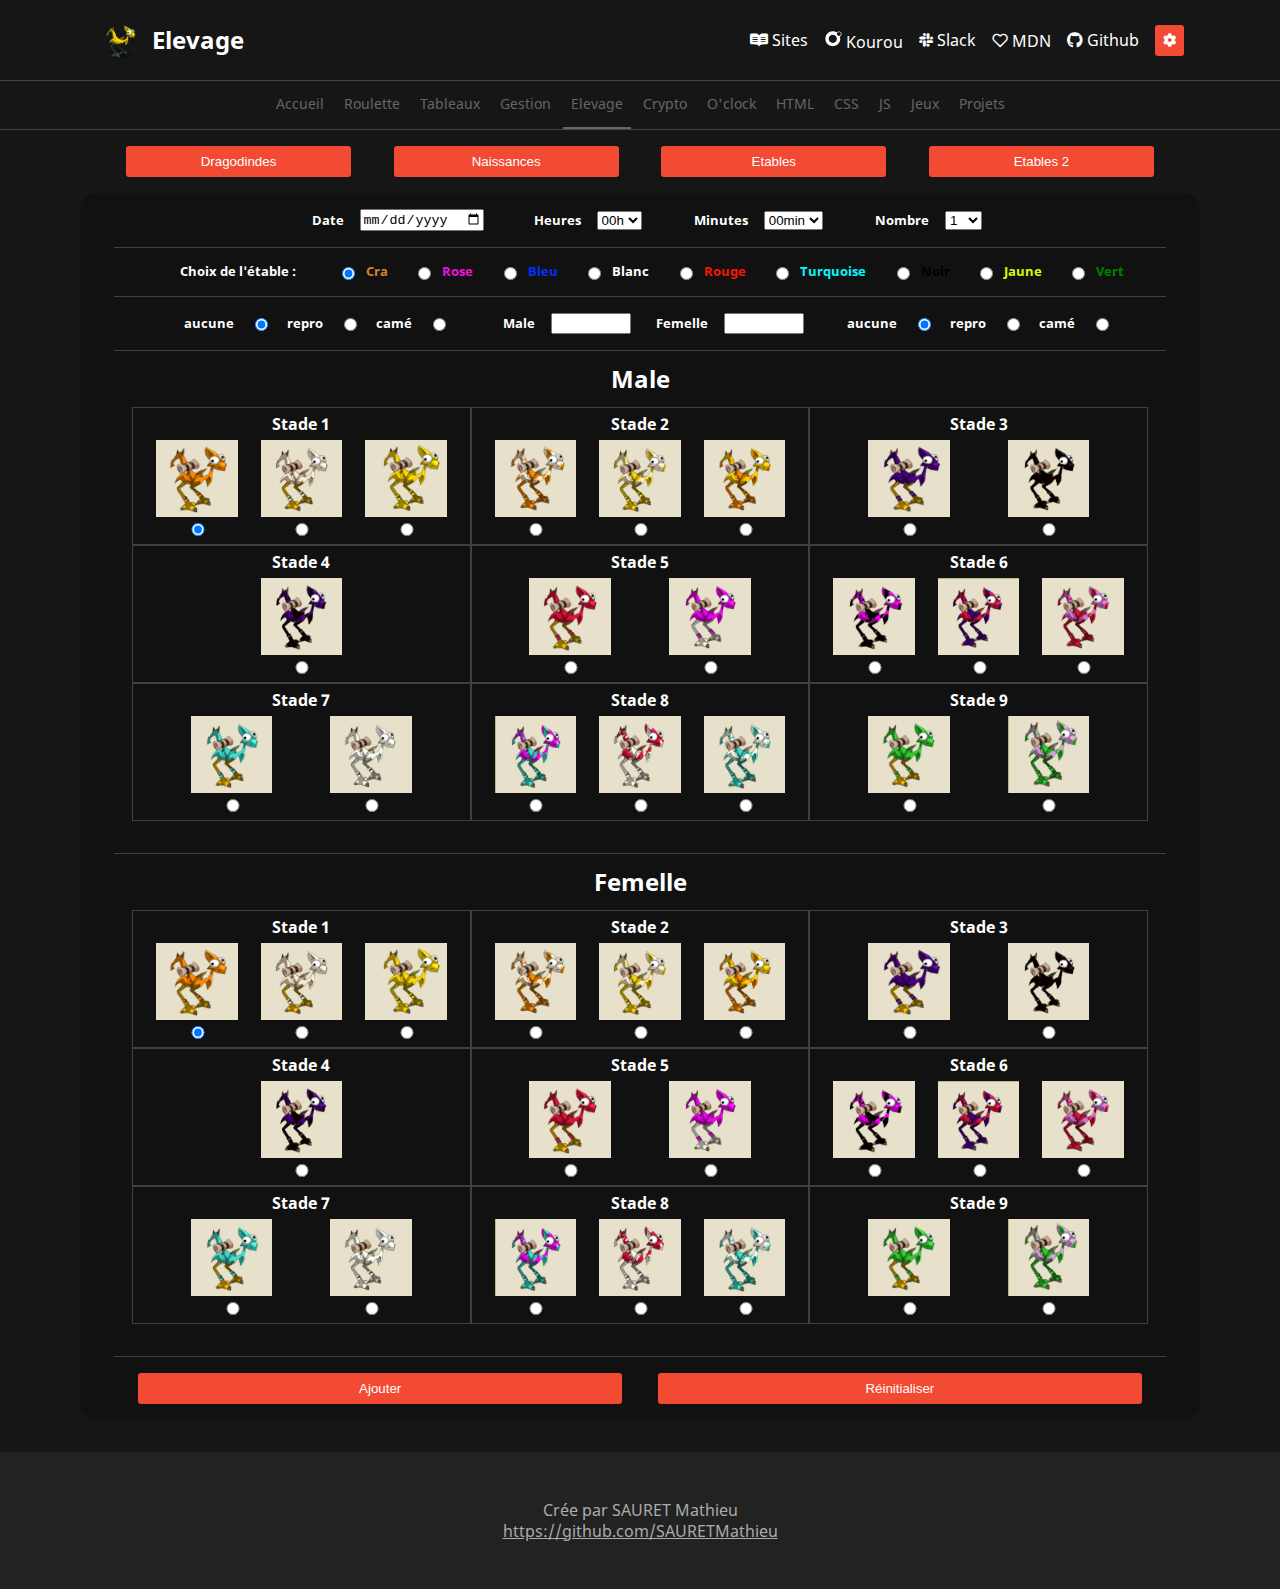
<file: elevage.html>
<!DOCTYPE html>
<html lang="fr">
  <head>
    <meta charset="UTF-8" />
    <meta name="viewport" content="width=device-width, initial-scale=1.0" />
    <title>Elevage - Ajout</title>
    <link rel="stylesheet" href="./css/reset.css" />
    <link rel="stylesheet" href="./css/fonts.css" />
    <link rel="stylesheet" href="./css/style.css" />
    <link rel="stylesheet" href="./css/elevage.css" />
    <link rel="shortcut icon" href="image/dd-icone.webp" type="image/x-icon" />
    <link
      rel="stylesheet"
      href="https://cdnjs.cloudflare.com/ajax/libs/font-awesome/6.4.2/css/all.min.css"
    />
  </head>
  <body>
    <header class="header">
      <nav>
        <div class="header__part">
          <div class="container">
            <div class="header__flex">
              <a class="logo" href="">
                <img class="logo__image" src="image/dd-icone.webp" alt="" />
                <span class="logo__title">Elevage</span>
              </a>
              <div class="menu">
                <a class="menu__item" href="https://devdocs.io/javascript/"
                  ><i class="fa-brands fa-readme darkmode"></i>
                  <span class="menu__text">Sites</span></a
                >
                <a
                  class="menu__item"
                  href="https://kourou.oclock.io/"
                  target="_blank"
                >
                  <svg
                    class="kourou-svg svg-white"
                    xmlns="http://www.w3.org/2000/svg"
                    viewBox="-14.691 -14.656 188 188"
                  >
                    <path
                      d="M144.73 51.788c-12.773 0-23.13-10.356-23.13-23.13 0-5.044 1.62-9.707 4.36-13.508C112.88 5.61 96.74-.013 79.2-.013 35.11-.013.062 35.477.062 79.564.062 123.65 35.11 158.7 79.2 158.7c44.086 0 79.355-35.05 79.355-79.136 0-10.367-1.95-20.258-5.507-29.324-2.582.996-5.384 1.548-8.318 1.548zM79.2 123.43c-24.03 0-43.868-19.84-43.868-43.865 0-24.25 19.84-44.308 43.867-44.308 24.245 0 44.084 20.06 44.084 44.308 0 24.026-19.84 43.867-44.088 43.867l.004-.002z"
                    ></path>
                    <path
                      d="M144.692.168c-15.828 0-28.41 12.74-28.41 28.568 0 15.828 12.582 28.41 28.41 28.41s28.49-12.582 28.49-28.41S160.52.168 144.692.168zm-.014 49.575c-11.49 0-20.98-9.488-20.98-20.98 0-11.595 9.49-21.188 20.98-21.188 11.597 0 21.085 9.593 21.085 21.19 0 11.49-9.488 20.978-21.085 20.978z"
                    ></path>
                  </svg>
                  <span class="menu__text">Kourou</span></a
                >
                <a
                  class="menu__item"
                  href="https://app.slack.com/client"
                  target="_blank"
                  ><i class="fa-brands fa-slack darkmode"></i>
                  <span class="menu__text">Slack</span></a
                >
                <a
                  class="menu__item"
                  href="https://developer.mozilla.org/en-US/"
                  target="_blank"
                  ><i class="icon-heart darkmode"></i>
                  <span class="menu__text">MDN</span></a
                >
                <a class="menu__item" href="https://github.com/" target="_blank"
                  ><i class="fa-brands fa-github darkmode"></i>
                  <span class="menu__text">Github</span></a
                >
                <button
                  id="settings-btn"
                  class="btn"
                  type="button"
                  aria-label="Ouvrir les settings"
                >
                  <i class="fa-sharp fa-solid fa-gear"></i>
                </button>
              </div>
            </div>
          </div>
        </div>
        <div class="header__part">
          <div class="container">
            <div class="submenu">
              <a class="submenu__item" href="index.html">Accueil</a>
              <a class="submenu__item" href="tables.html">Roulette</a>
              <a class="submenu__item" href="tableau.html">Tableaux</a>
              <a class="submenu__item" href="elevage.html">Gestion</a>
              <a
                class="submenu__item submenu__item--current"
                href="elevage.html"
                >Elevage</a
              >
              <a class="submenu__item" href="trading.html">Crypto</a>
              <a class="submenu__item" href="etables.html">O'clock</a>
              <a class="submenu__item" href="htmldoc.html">HTML</a>
              <a class="submenu__item" href="cssdoc.html">CSS</a>
              <a class="submenu__item" href="jsdoc.html">JS</a>
              <a class="submenu__item" href="games.html">Jeux</a>
              <a class="submenu__item" href="games.html">Projets</a>
            </div>
          </div>
        </div>
      </nav>
    </header>

    <main class="container">
      <div class="sousmenu">
        <a href="elevage.html">
          <input
            class="btn"
            type="button"
            name="dragodindes"
            value="Dragodindes"
        /></a>
        <a href="naissance.html">
          <input class="btn" type="button" name="submit" value="Naissances"
        /></a>
        <a href="etables.html">
          <input class="btn" type="button" name="etables" value="Etables"
        /></a>
        <a href="etables2.html">
          <input class="btn" type="button" name="etables2" value="Etables 2"
        /></a>
      </div>

      <form id="formulaire" name="form1">
        <div class="elevage__formulaire">
          <div class="elevage__formulaire-haut">
            <div class="error"></div>
            <div class="formulaire__date">
              <label class="date" for="date">
                <h3>Date</h3>
                <input name="date" type="date" id="date" value="" />
              </label>
              <label class="hours" for="heure">
                <h3>Heures</h3>
                <select name="heure" id="heure">
                  <option value="0">00h</option>
                  <option value="1">01h</option>
                  <option value="2">02h</option>
                  <option value="3">03h</option>
                  <option value="4">04h</option>
                  <option value="5">05h</option>
                  <option value="6">06h</option>
                  <option value="7">07h</option>
                  <option value="8">08h</option>
                  <option value="9">09h</option>
                  <option value="10">10h</option>
                  <option value="11">11h</option>
                  <option value="12">12h</option>
                  <option value="13">13h</option>
                  <option value="14">14h</option>
                  <option value="15">15h</option>
                  <option value="16">16h</option>
                  <option value="17">17h</option>
                  <option value="18">18h</option>
                  <option value="19">19h</option>
                  <option value="20">20h</option>
                  <option value="21">21h</option>
                  <option value="22">22h</option>
                  <option value="23">23h</option>
                </select>
              </label>

              <label class="minutes" for="minute">
                <h3>Minutes</h3>
                <select name="minute" id="minute">
                  <option value="00">00min</option>
                  <option value="05">05min</option>
                  <option value="10">10min</option>
                  <option value="15">15min</option>
                  <option value="20">20min</option>
                  <option value="25">25min</option>
                  <option value="30">30min</option>
                  <option value="35">35min</option>
                  <option value="40">40min</option>
                  <option value="45">45min</option>
                  <option value="50">50min</option>
                  <option value="55">55min</option>
                </select>
              </label>

              <label class="number" for="nombre">
                <h3>Nombre</h3>
                <select name="nombre" id="nombre">
                  <option value="1">1</option>
                  <option value="2">2</option>
                  <option value="3">3</option>
                  <option value="4">4</option>
                  <option value="5">5</option>
                  <option value="6">6</option>
                  <option value="7">7</option>
                  <option value="8">8</option>
                  <option value="9">9</option>
                  <option value="10">10</option>
                  <option value="11">11</option>
                  <option value="12">12</option>
                  <option value="13">13</option>
                  <option value="14">14</option>
                  <option value="15">15</option>
                  <option value="16">16</option>
                  <option value="17">17</option>
                  <option value="18">18</option>
                  <option value="19">19</option>
                  <option value="20">20</option>
                  <option value="21">21</option>
                  <option value="22">22</option>
                  <option value="23">23</option>
                  <option value="24">24</option>
                  <option value="25">25</option>
                  <option value="26">26</option>
                  <option value="27">27</option>
                  <option value="28">28</option>
                  <option value="29">29</option>
                  <option value="30">30</option>
                  <option value="31">31</option>
                  <option value="32">32</option>
                  <option value="33">33</option>
                  <option value="34">34</option>
                  <option value="35">35</option>
                  <option value="36">36</option>
                  <option value="37">37</option>
                  <option value="38">38</option>
                  <option value="39">39</option>
                  <option value="40">40</option>
                </select>
              </label>
            </div>

            <div class="formulaire__couleur-etable">
              <h3 class="h3-center">Choix de l'étable :</h3>
              <label for="cra">
                <input
                  type="radio"
                  name="etable"
                  id="cra"
                  value="cra"
                  checked="checked"
                />
                <font color="D38426">Cra </font>
              </label>
              <label for="rose">
                <input type="radio" name="etable" id="rose" value="rose" />
                <font color="EF12D7"> Rose</font>
              </label>
              <label for="bleu">
                <input type="radio" name="etable" id="bleu" value="bleu" /><font
                  color="012FFF"
                  >Bleu</font
                >
              </label>
              <label for="blanc">
                <input
                  type="radio"
                  name="etable"
                  id="blanc"
                  value="blanc"
                /><font color="white">Blanc</font>
              </label>
              <label for="rouge">
                <input
                  type="radio"
                  name="etable"
                  id="rouge"
                  value="rouge"
                /><font color="FA1503"> Rouge</font>
              </label>
              <label for="turquoise">
                <input
                  type="radio"
                  name="etable"
                  id="turquoise"
                  value="turquoise"
                />
                <font color="01FAFA"> Turquoise</font>
              </label>
              <label for="noir">
                <input type="radio" name="etable" id="noir" value="noir" />
                <font color="000000"> Noir</font>
              </label>
              <label for="jaune">
                <input type="radio" name="etable" id="jaune" value="jaune" />
                <font color="DEF708"> Jaune</font>
              </label>
              <label for="vert">
                <input type="radio" name="etable" id="vert" value="vert" />
                <font color="green"> Vert</font>
              </label>
            </div>

            <div class="formulaire__nom-specialite">
              <section class="section-male">
                <label>
                  <h3 class="h3-specialite">aucune</h3>
                  <input
                    type="radio"
                    name="specialitemale"
                    value="aucune"
                    checked="checked"
                  />
                </label>
                <label>
                  <h3 class="h3-specialite">repro</h3>
                  <input type="radio" name="specialitemale" value="repro" />
                </label>
                <label>
                  <h3 class="h3-specialite">camé</h3>
                  <input type="radio" name="specialitemale" value="came" />
                </label>
              </section>
              <section class="section-name">
                <label class="text-name" for="male">
                  <h3>Male</h3>
                  <input name="male" type="text" id="male" value="" />
                </label>

                <label class="text-name" for="femelle">
                  <h3>Femelle</h3>
                  <input name="male" type="text" id="femelle" value="" />
                </label>
              </section>

              <section class="section-femelle">
                <label>
                  <h3 class="h3-specialite">aucune</h3>
                  <input
                    type="radio"
                    name="specialitefemelle"
                    value="aucune"
                    checked="checked"
                  />
                </label>
                <label>
                  <h3 class="h3-specialite">repro</h3>
                  <input type="radio" name="specialitefemelle" value="repro" />
                </label>
                <label>
                  <h3 class="h3-specialite">camé</h3>
                  <input type="radio" name="specialitefemelle" value="came" />
                </label>
              </section>
            </div>
            <div class="formulaire__race"></div>
          </div>

          <div class="elevage__formulaire-milieu">
            <div class="containers">
              <h2 class="h2--type">Male</h2>
            </div>
            <div id="container__male">
              <div class="container__3slot">
                <div class="titre-dd">
                  <h2>Stade 1</h2>
                </div>
                <div class="img-dd">
                  <label class="img-input" for="male_couleur_rousse"
                    ><img src="image/dinderousse.png" /><input
                      type="radio"
                      id="male_couleur_rousse"
                      name="couleurmale"
                      value="rousse"
                      checked="checked"
                  /></label>
                  <label class="img-input" for="male_couleur_amande"
                    ><img src="image/dindeamande.png" /><input
                      id="male_couleur_amande"
                      type="radio"
                      name="couleurmale"
                      value="amande"
                  /></label>
                  <label class="img-input" for="male_couleur_doree"
                    ><img src="image/dindedoree.png" /><input
                      id="male_couleur_doree"
                      type="radio"
                      name="couleurmale"
                      value="doree"
                  /></label>
                </div>
                <div class="input-dd"></div>
              </div>

              <div class="container__3slot">
                <div class="titre-dd">
                  <h2>Stade 2</h2>
                </div>
                <div class="img-dd">
                  <label class="img-input" for="male_couleur_amanderousse"
                    ><img src="image/dindeamanderousse.png" /><input
                      id="male_couleur_amanderousse"
                      type="radio"
                      name="couleurmale"
                      value="amanderousse"
                  /></label>
                  <label class="img-input" for="male_couleur_amandedoree"
                    ><img src="image/dindeamandedoree.png" /><input
                      id="male_couleur_amandedoree"
                      type="radio"
                      name="couleurmale"
                      value="amandedoree"
                  /></label>
                  <label class="img-input" for="male_couleur_roussedoree"
                    ><img src="image/dinderoussedoree.png" /><input
                      id="male_couleur_roussedoree"
                      type="radio"
                      name="couleurmale"
                      value="roussedoree"
                  /></label>
                </div>
                <div class="input-dd"></div>
              </div>

              <div class="container__3slot">
                <div class="titre-dd">
                  <h2>Stade 3</h2>
                </div>
                <div class="img-dd">
                  <label class="img-input" for="male_couleur_indigo"
                    ><img src="image/dindeindigo.png" /><input
                      id="male_couleur_indigo"
                      type="radio"
                      name="couleurmale"
                      value="indigo"
                  /></label>
                  <label class="img-input" for="male_couleur_ebene"
                    ><img src="image/dindeebene.png" /><input
                      id="male_couleur_ebene"
                      type="radio"
                      name="couleurmale"
                      value="ebene"
                  /></label>
                </div>
                <div class="input-dd"></div>
              </div>

              <div class="container__3slot">
                <div class="titre-dd">
                  <h2>Stade 4</h2>
                </div>
                <div class="img-dd">
                  <label class="img-input" for="male_couleur_ebeneindigo"
                    ><img src="image/dindeebeneindigo.png" /><input
                      id="male_couleur_ebeneindigo"
                      type="radio"
                      name="couleurmale"
                      value="ebeneindigo"
                  /></label>
                </div>
                <div class="input-dd"></div>
              </div>

              <div class="container__3slot">
                <div class="titre-dd">
                  <h2>Stade 5</h2>
                </div>
                <div class="img-dd">
                  <label class="img-input" for="male_couleur_pourpre"
                    ><img src="image/dindepourpre.png" /><input
                      id="male_couleur_pourpre"
                      type="radio"
                      name="couleurmale"
                      value="pourpre"
                  /></label>
                  <label class="img-input" for="male_couleur_orchidee"
                    ><img src="image/dindeorchidee.png" /><input
                      id="male_couleur_orchidee"
                      type="radio"
                      name="couleurmale"
                      value="orchidee"
                  /></label>
                </div>
                <div class="input-dd"></div>
              </div>
              <div class="container__3slot">
                <div class="titre-dd">
                  <h2>Stade 6</h2>
                </div>
                <div class="img-dd">
                  <label class="img-input" for="male_couleur_ebeneorchidee"
                    ><img src="image/dindeebeneorchidee.png" /><input
                      type="radio"
                      name="couleurmale"
                      value="ebeneorchidee"
                      id="male_couleur_ebeneorchidee"
                  /></label>
                  <label class="img-input" for="male_couleur_indigopourpre"
                    ><img src="image/dindeindigopourpre.png" /><input
                      type="radio"
                      name="couleurmale"
                      value="indigopourpre"
                      id="male_couleur_indigopourpre"
                  /></label>
                  <label class="img-input" for="male_couleur_pourpreorchidee"
                    ><img src="image/dindepourpreorchidee.png" /><input
                      type="radio"
                      name="couleurmale"
                      value="pourpreorchidee"
                      id="male_couleur_pourpreorchidee"
                  /></label>
                </div>
                <div class="input-dd"></div>
              </div>

              <div class="container__3slot">
                <div class="titre-dd">
                  <h2>Stade 7</h2>
                </div>
                <div class="img-dd">
                  <label class="img-input" for="male_couleur_turquoise"
                    ><img src="image/dindeturquoise.png" /><input
                      id="male_couleur_ivoire"
                      type="radio"
                      name="couleurmale"
                      value="ivoire"
                  /></label>
                  <label class="img-input" for="male_couleur_ivoire"
                    ><img src="image/dindeivoire.png" /><input
                      id="male_couleur_turquoise"
                      type="radio"
                      name="couleurmale"
                      value="turquoise"
                  /></label>
                </div>
                <div class="input-dd"></div>
              </div>

              <div class="container__3slot">
                <div class="titre-dd">
                  <h2>Stade 8</h2>
                </div>
                <div class="img-dd">
                  <label class="img-input" for="male_couleur_orchideeturquoise"
                    ><img src="image/dindeorchideeturquoise.png" /><input
                      type="radio"
                      name="couleurmale"
                      value="orchideeturquoise"
                      id="male_couleur_orchideeturquoise"
                  /></label>
                  <label class="img-input" for="male_couleur_ivoirepourpre"
                    ><img src="image/dindeivoirepourpre.png" /><input
                      type="radio"
                      name="couleurmale"
                      value="ivoirepourpre"
                      id="male_couleur_ivoirepourpre"
                  /></label>
                  <label class="img-input" for="male_couleur_ivoireturquoise"
                    ><img src="image/dindeivoireturquoise.png" /><input
                      type="radio"
                      name="couleurmale"
                      value="ivoireturquoise"
                      id="male_couleur_ivoireturquoise"
                  /></label>
                </div>
                <div class="input-dd"></div>
              </div>

              <div class="container__3slot">
                <div class="titre-dd">
                  <h2>Stade 9</h2>
                </div>
                <div class="img-dd">
                  <label class="img-input" for="male_couleur_emeraude"
                    ><img src="image/dindeemeraude.png" /><input
                      id="male_couleur_emeraude"
                      type="radio"
                      name="couleurmale"
                      value="emeraude"
                  /></label>
                  <label class="img-input" for="male_couleur_prune"
                    ><img src="image/dindeprunes.png" /><input
                      id="male_couleur_prune"
                      type="radio"
                      name="couleurmale"
                      value="prune"
                  /></label>
                </div>
                <div class="input-dd"></div>
              </div>
            </div>
            <div class="containers">
              <h2 class="h2--type">Femelle</h2>
            </div>
            <div id="container__femelle">
              <div class="container__3slot">
                <div class="titre-dd">
                  <h2>Stade 1</h2>
                </div>
                <div class="img-dd">
                  <label class="img-input" for="femelle_couleur_rousse"
                    ><img src="image/dinderousse.png" /><input
                      type="radio"
                      id="femelle_couleur_rousse"
                      name="couleurfemelle"
                      value="rousse"
                      checked="checked"
                  /></label>
                  <label class="img-input" for="femelle_couleur_amande"
                    ><img src="image/dindeamande.png" /><input
                      id="femelle_couleur_amande"
                      type="radio"
                      name="couleurfemelle"
                      value="amande"
                  /></label>
                  <label class="img-input" for="femelle_couleur_doree"
                    ><img src="image/dindedoree.png" /><input
                      id="femelle_couleur_doree"
                      type="radio"
                      name="couleurfemelle"
                      value="doree"
                  /></label>
                </div>
                <div class="input-dd"></div>
              </div>

              <div class="container__3slot">
                <div class="titre-dd">
                  <h2>Stade 2</h2>
                </div>
                <div class="img-dd">
                  <label class="img-input" for="femelle_couleur_amanderousse"
                    ><img src="image/dindeamanderousse.png" /><input
                      id="femelle_couleur_amanderousse"
                      type="radio"
                      name="couleurfemelle"
                      value="amanderousse"
                  /></label>
                  <label class="img-input" for="femelle_couleur_amandedoree"
                    ><img src="image/dindeamandedoree.png" /><input
                      id="femelle_couleur_amandedoree"
                      type="radio"
                      name="couleurfemelle"
                      value="amandedoree"
                  /></label>
                  <label class="img-input" for="femelle_couleur_roussedoree"
                    ><img src="image/dinderoussedoree.png" /><input
                      id="femelle_couleur_roussedoree"
                      type="radio"
                      name="couleurfemelle"
                      value="roussedoree"
                  /></label>
                </div>
                <div class="input-dd"></div>
              </div>

              <div class="container__3slot">
                <div class="titre-dd">
                  <h2>Stade 3</h2>
                </div>
                <div class="img-dd">
                  <label class="img-input" for="femelle_couleur_indigo"
                    ><img src="image/dindeindigo.png" /><input
                      id="femelle_couleur_indigo"
                      type="radio"
                      name="couleurfemelle"
                      value="indigo"
                  /></label>
                  <label class="img-input" for="femelle_couleur_ebene"
                    ><img src="image/dindeebene.png" /><input
                      id="femelle_couleur_ebene"
                      type="radio"
                      name="couleurfemelle"
                      value="ebene"
                  /></label>
                </div>
                <div class="input-dd"></div>
              </div>

              <div class="container__3slot">
                <div class="titre-dd">
                  <h2>Stade 4</h2>
                </div>
                <div class="img-dd">
                  <label class="img-input" for="femelle_couleur_ebeneindigo"
                    ><img src="image/dindeebeneindigo.png" /><input
                      id="femelle_couleur_ebeneindigo"
                      type="radio"
                      name="couleurfemelle"
                      value="ebeneindigo"
                  /></label>
                </div>
                <div class="input-dd"></div>
              </div>

              <div class="container__3slot">
                <div class="titre-dd">
                  <h2>Stade 5</h2>
                </div>
                <div class="img-dd">
                  <label class="img-input" for="femelle_couleur_pourpre"
                    ><img src="image/dindepourpre.png" /><input
                      id="femelle_couleur_pourpre"
                      type="radio"
                      name="couleurfemelle"
                      value="pourpre"
                  /></label>
                  <label class="img-input" for="femelle_couleur_orchidee"
                    ><img src="image/dindeorchidee.png" /><input
                      id="femelle_couleur_orchidee"
                      type="radio"
                      name="couleurfemelle"
                      value="orchidee"
                  /></label>
                </div>
                <div class="input-dd"></div>
              </div>

              <div class="container__3slot">
                <div class="titre-dd">
                  <h2>Stade 6</h2>
                </div>
                <div class="img-dd">
                  <label class="img-input" for="femelle_couleur_ebeneorchidee"
                    ><img src="image/dindeebeneorchidee.png" /><input
                      type="radio"
                      name="couleurfemelle"
                      value="ebeneorchidee"
                      id="femelle_couleur_ebeneorchidee"
                  /></label>
                  <label class="img-input" for="femelle_couleur_indigopourpre"
                    ><img src="image/dindeindigopourpre.png" /><input
                      type="radio"
                      name="couleurfemelle"
                      value="indigopourpre"
                      id="femelle_couleur_indigopourpre"
                  /></label>
                  <label class="img-input" for="femelle_couleur_pourpreorchidee"
                    ><img src="image/dindepourpreorchidee.png" /><input
                      type="radio"
                      name="couleurfemelle"
                      value="pourpreorchidee"
                      id="femelle_couleur_pourpreorchidee"
                  /></label>
                </div>
                <div class="input-dd"></div>
              </div>

              <div class="container__3slot">
                <div class="titre-dd">
                  <h2>Stade 7</h2>
                </div>
                <div class="img-dd">
                  <label class="img-input" for="femelle_couleur_turquoise"
                    ><img src="image/dindeturquoise.png" /><input
                      id="femelle_couleur_turquoise"
                      type="radio"
                      name="couleurfemelle"
                      value="turquoise"
                  /></label>
                  <label class="img-input" for="femelle_couleur_ivoire"
                    ><img src="image/dindeivoire.png" /><input
                      id="femelle_couleur_ivoire"
                      type="radio"
                      name="couleurfemelle"
                      value="ivoire"
                  /></label>
                </div>
                <div class="input-dd"></div>
              </div>

              <div class="container__3slot">
                <div class="titre-dd">
                  <h2>Stade 8</h2>
                </div>
                <div class="img-dd">
                  <label
                    class="img-input"
                    for="femelle_couleur_orchideeturquoise"
                    ><img src="image/dindeorchideeturquoise.png" /><input
                      type="radio"
                      name="couleurfemelle"
                      value="orchideeturquoise"
                      id="femelle_couleur_orchideeturquoise"
                  /></label>
                  <label class="img-input" for="femelle_couleur_ivoirepourpre"
                    ><img src="image/dindeivoirepourpre.png" /><input
                      type="radio"
                      name="couleurfemelle"
                      value="ivoirepourpre"
                      id="femelle_couleur_ivoirepourpre"
                  /></label>
                  <label class="img-input" for="femelle_couleur_ivoireturquoise"
                    ><img src="image/dindeivoireturquoise.png" /><input
                      type="radio"
                      name="couleurfemelle"
                      value="ivoireturquoise"
                      id="femelle_couleur_ivoireturquoise"
                  /></label>
                </div>
                <div class="input-dd"></div>
              </div>

              <div class="container__3slot">
                <div class="titre-dd">
                  <h2>Stade 9</h2>
                </div>
                <div class="img-dd">
                  <label class="img-input" for="femelle_couleur_emeraude"
                    ><img src="image/dindeemeraude.png" /><input
                      id="femelle_couleur_emeraude"
                      type="radio"
                      name="couleurfemelle"
                      value="emeraude"
                  /></label>
                  <label class="img-input" for="femelle_couleur_prune"
                    ><img src="image/dindeprunes.png" /><input
                      id="femelle_couleur_prune"
                      type="radio"
                      name="couleurfemelle"
                      value="prune"
                  /></label>
                </div>
                <div class="input-dd"></div>
              </div>
            </div>
          </div>
          <div class="elevage__formulaire-bas">
            <section id="section-submit">
              <input class="btn" type="submit" name="submit" value="Ajouter" />
              <input
                class="btn"
                type="submit"
                name="effacer"
                value="Réinitialiser"
              />
            </section>
          </div>
        </div>
      </form>
    </main>

    <aside class="settings">
      <button class="settings__close btn" aria-label="Fermer" type="button">
        &Cross;
      </button>
      <h2 class="settings__title">Configuration</h2>
      <div class="settings__dark">
        <button
          id="theme-switch"
          class="btn"
          type="button"
          aria-label="Changer le thème"
        >
          <i class="icon-moon"></i>
        </button>
        <h3>Theme dark / light</h3>
      </div>
      <div class="settings__color">
        <button
          id="theme-green"
          class="theme-button"
          type="button"
          aria-label="Changer la couleur du thème"
        ></button>
        <button
          id="theme-red"
          class="theme-button"
          type="button"
          aria-label="Changer la couleur du thème"
        ></button>
        <button
          id="theme-blue"
          class="theme-button"
          type="button"
          aria-label="Changer la couleur du thème"
        ></button>
        <button
          id="theme-purple"
          class="theme-button"
          type="button"
          aria-label="Changer la couleur du thème"
        ></button>
        <button
          id="theme-turquoise"
          class="theme-button"
          type="button"
          aria-label="Changer la couleur du thème"
        ></button>
        <button
          id="theme-orange"
          class="theme-button"
          type="button"
          aria-label="Changer la couleur du thème"
        ></button>
      </div>
      <div class="settings__save"><a class="btn" href="">Sauvegarder</a></div>
    </aside>

    <footer class="footer">
      <div class="container">
        <p>Crée par SAURET Mathieu</p>
        <a class="footer__link"> <p>https://github.com/SAURETMathieu</p></a>
      </div>
    </footer>
    <script src="../js/settings.js"></script>
  </body>
</html>
</file>
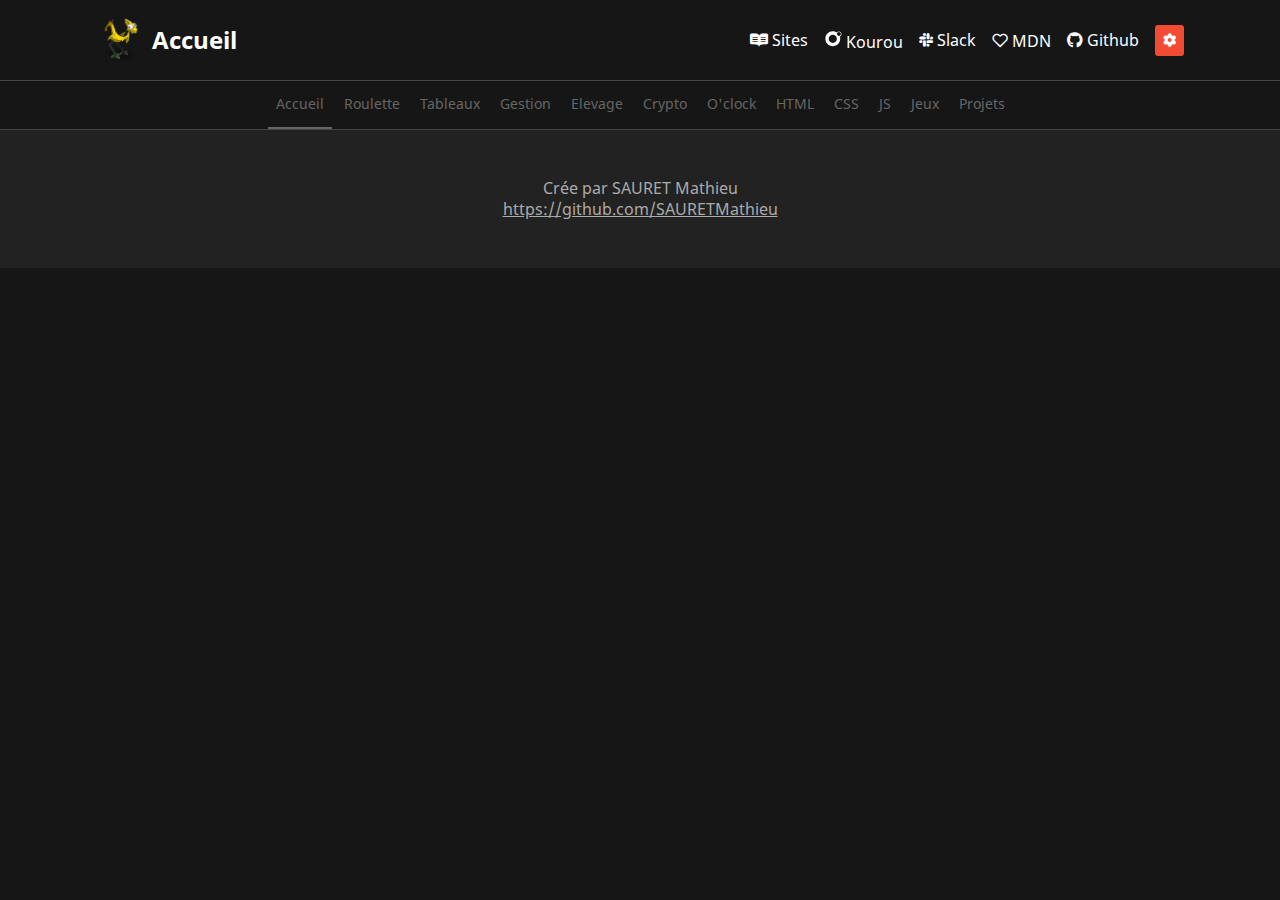
<file: etables.html>
<!DOCTYPE html>
<html lang="fr">
  <head>
    <meta charset="UTF-8" />
    <meta name="viewport" content="width=device-width, initial-scale=1.0" />
    <title>Accueil</title>
    <link rel="stylesheet" href="./css/reset.css" />
    <link rel="stylesheet" href="./css/fonts.css" />
    <link rel="stylesheet" href="./css/style.css" />
    <link rel="shortcut icon" href="image/dd-icone.webp" type="image/x-icon" />
    <link
      rel="stylesheet"
      href="https://cdnjs.cloudflare.com/ajax/libs/font-awesome/6.4.2/css/all.min.css"
    />
  </head>
  <body>
    <header class="header">
      <nav>
        <div class="header__part">
          <div class="container">
            <div class="header__flex">
              <a class="logo" href="">
                <img class="logo__image" src="image/dd-icone.webp" alt="" />
                <span class="logo__title">Accueil</span>
              </a>
              <div class="menu">
                <a class="menu__item" href="https://devdocs.io/javascript/"
                  ><i class="fa-brands fa-readme darkmode"></i>
                  <span class="menu__text">Sites</span></a
                >
                <a
                  class="menu__item"
                  href="https://kourou.oclock.io/"
                  target="_blank"
                >
                  <svg
                    class="kourou-svg svg-white"
                    xmlns="http://www.w3.org/2000/svg"
                    viewBox="-14.691 -14.656 188 188"
                  >
                    <path
                      d="M144.73 51.788c-12.773 0-23.13-10.356-23.13-23.13 0-5.044 1.62-9.707 4.36-13.508C112.88 5.61 96.74-.013 79.2-.013 35.11-.013.062 35.477.062 79.564.062 123.65 35.11 158.7 79.2 158.7c44.086 0 79.355-35.05 79.355-79.136 0-10.367-1.95-20.258-5.507-29.324-2.582.996-5.384 1.548-8.318 1.548zM79.2 123.43c-24.03 0-43.868-19.84-43.868-43.865 0-24.25 19.84-44.308 43.867-44.308 24.245 0 44.084 20.06 44.084 44.308 0 24.026-19.84 43.867-44.088 43.867l.004-.002z"
                    ></path>
                    <path
                      d="M144.692.168c-15.828 0-28.41 12.74-28.41 28.568 0 15.828 12.582 28.41 28.41 28.41s28.49-12.582 28.49-28.41S160.52.168 144.692.168zm-.014 49.575c-11.49 0-20.98-9.488-20.98-20.98 0-11.595 9.49-21.188 20.98-21.188 11.597 0 21.085 9.593 21.085 21.19 0 11.49-9.488 20.978-21.085 20.978z"
                    ></path>
                  </svg>
                  <span class="menu__text">Kourou</span></a
                >
                <a
                  class="menu__item"
                  href="https://app.slack.com/client"
                  target="_blank"
                  ><i class="fa-brands fa-slack darkmode"></i>
                  <span class="menu__text">Slack</span></a
                >
                <a
                  class="menu__item"
                  href="https://developer.mozilla.org/en-US/"
                  target="_blank"
                  ><i class="icon-heart darkmode"></i>
                  <span class="menu__text">MDN</span></a
                >
                <a class="menu__item" href="https://github.com/" target="_blank"
                  ><i class="fa-brands fa-github darkmode"></i>
                  <span class="menu__text">Github</span></a
                >
                <button
                  id="settings-btn"
                  class="btn"
                  type="button"
                  aria-label="Ouvrir les settings"
                >
                  <i class="fa-sharp fa-solid fa-gear darkmode"></i>
                </button>
              </div>
            </div>
          </div>
        </div>
        <div class="header__part">
          <div class="container">
            <div class="submenu">
              <a class="submenu__item submenu__item--current" href="index.html"
                >Accueil</a
              >
              <a class="submenu__item" href="tables.html">Roulette</a>
              <a class="submenu__item" href="tableau.html">Tableaux</a>
              <a class="submenu__item" href="elevage.html">Gestion</a>
              <a class="submenu__item" href="elevage.html">Elevage</a>
              <a class="submenu__item" href="trading.html">Crypto</a>
              <a class="submenu__item" href="etables.html">O'clock</a>
              <a class="submenu__item" href="htmldoc.html">HTML</a>
              <a class="submenu__item" href="cssdoc.html">CSS</a>
              <a class="submenu__item" href="jsdoc.html">JS</a>
              <a class="submenu__item" href="games.html">Jeux</a>
              <a class="submenu__item" href="games.html">Projets</a>
            </div>
          </div>
        </div>
      </nav>
    </header>
    <main>

    </main>
    <aside class="settings">
      <button class="settings__close btn" aria-label="Fermer" type="button">
        &Cross;
      </button>
      <h2 class="settings__title">Configuration</h2>
      <div class="settings__dark">
        <button
          id="theme-switch"
          class="btn"
          type="button"
          aria-label="Changer le thème"
        >
          <i class="icon-moon"></i>
        </button>
        <h3>Theme dark / light</h3>
      </div>
      <div class="settings__color">
        <button
          id="theme-green"
          class="theme-button"
          type="button"
          aria-label="Changer la couleur du thème"
        ></button>
        <button
          id="theme-red"
          class="theme-button"
          type="button"
          aria-label="Changer la couleur du thème"
        ></button>
        <button
          id="theme-blue"
          class="theme-button"
          type="button"
          aria-label="Changer la couleur du thème"
        ></button>
        <button
          id="theme-purple"
          class="theme-button"
          type="button"
          aria-label="Changer la couleur du thème"
        ></button>
        <button
          id="theme-turquoise"
          class="theme-button"
          type="button"
          aria-label="Changer la couleur du thème"
        ></button>
        <button
          id="theme-orange"
          class="theme-button"
          type="button"
          aria-label="Changer la couleur du thème"
        ></button>
      </div>
      <div class="settings__save"><a class="btn" href="">Sauvegarder</a></div>
    </aside>

    <footer class="footer">
      <div class="container">
        <p>Crée par SAURET Mathieu</p>
        <a class="footer__link"> <p>https://github.com/SAURETMathieu</p></a>
      </div>
    </footer>
    <script src="../js/settings.js"></script>
    <script src="../js/slider.js"></script>
  </body>
</html>
</file>
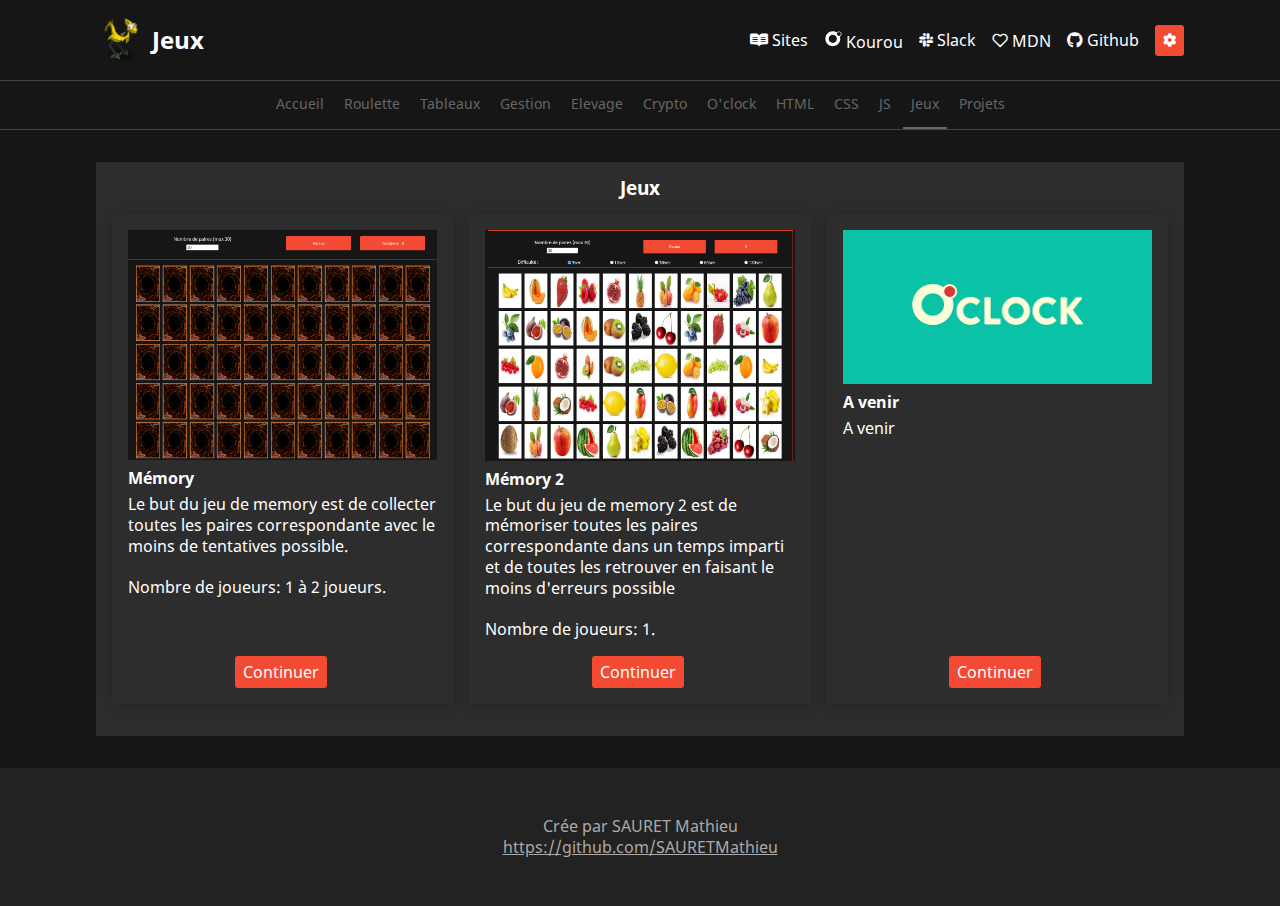
<file: games.html>
<!DOCTYPE html>
<html lang="fr">
  <head>
    <meta charset="UTF-8" />
    <meta name="viewport" content="width=device-width, initial-scale=1.0" />
    <title>Jeux</title>
    <link rel="stylesheet" href="./css/reset.css" />
    <link rel="stylesheet" href="./css/fonts.css" />
    <link rel="stylesheet" href="./css/style.css" />
    <link rel="shortcut icon" href="image/dd-icone.webp" type="image/x-icon" />
    <link
      rel="stylesheet"
      href="https://cdnjs.cloudflare.com/ajax/libs/font-awesome/6.4.2/css/all.min.css"
    />
  </head>
  <body>
    <header class="header">
      <nav>
        <div class="header__part">
          <div class="container">
            <div class="header__flex">
              <a class="logo" href="">
                <img class="logo__image" src="image/dd-icone.webp" alt="" />
                <span class="logo__title">Jeux</span>
              </a>
              <div class="menu">
                <a class="menu__item" href="https://devdocs.io/javascript/"
                  ><i class="fa-brands fa-readme darkmode"></i>
                  <span class="menu__text">Sites</span></a
                >
                <a
                  class="menu__item"
                  href="https://kourou.oclock.io/"
                  target="_blank"
                >
                  <svg
                    class="kourou-svg svg-white"
                    xmlns="http://www.w3.org/2000/svg"
                    viewBox="-14.691 -14.656 188 188"
                  >
                    <path
                      d="M144.73 51.788c-12.773 0-23.13-10.356-23.13-23.13 0-5.044 1.62-9.707 4.36-13.508C112.88 5.61 96.74-.013 79.2-.013 35.11-.013.062 35.477.062 79.564.062 123.65 35.11 158.7 79.2 158.7c44.086 0 79.355-35.05 79.355-79.136 0-10.367-1.95-20.258-5.507-29.324-2.582.996-5.384 1.548-8.318 1.548zM79.2 123.43c-24.03 0-43.868-19.84-43.868-43.865 0-24.25 19.84-44.308 43.867-44.308 24.245 0 44.084 20.06 44.084 44.308 0 24.026-19.84 43.867-44.088 43.867l.004-.002z"
                    ></path>
                    <path
                      d="M144.692.168c-15.828 0-28.41 12.74-28.41 28.568 0 15.828 12.582 28.41 28.41 28.41s28.49-12.582 28.49-28.41S160.52.168 144.692.168zm-.014 49.575c-11.49 0-20.98-9.488-20.98-20.98 0-11.595 9.49-21.188 20.98-21.188 11.597 0 21.085 9.593 21.085 21.19 0 11.49-9.488 20.978-21.085 20.978z"
                    ></path>
                  </svg>
                  <span class="menu__text">Kourou</span></a
                >
                <a
                  class="menu__item"
                  href="https://app.slack.com/client"
                  target="_blank"
                  ><i class="fa-brands fa-slack darkmode"></i>
                  <span class="menu__text">Slack</span></a
                >
                <a
                  class="menu__item"
                  href="https://developer.mozilla.org/en-US/"
                  target="_blank"
                  ><i class="icon-heart darkmode"></i>
                  <span class="menu__text">MDN</span></a
                >
                <a class="menu__item" href="https://github.com/" target="_blank"
                  ><i class="fa-brands fa-github darkmode"></i>
                  <span class="menu__text">Github</span></a
                >
                <button
                  id="settings-btn"
                  class="btn"
                  type="button"
                  aria-label="Ouvrir les settings"
                >
                  <i class="fa-sharp fa-solid fa-gear darkmode"></i>
                </button>
              </div>
            </div>
          </div>
        </div>
        <div class="header__part">
          <div class="container">
            <div class="submenu">
              <a class="submenu__item " href="index.html"
                >Accueil</a
              >
              <a class="submenu__item" href="tables.html">Roulette</a>
              <a class="submenu__item" href="tableau.html">Tableaux</a>
              <a class="submenu__item" href="elevage.html">Gestion</a>
              <a class="submenu__item" href="elevage.html">Elevage</a>
              <a class="submenu__item" href="trading.html">Crypto</a>
              <a class="submenu__item" href="etables.html">O'clock</a>
              <a class="submenu__item" href="htmldoc.html">HTML</a>
              <a class="submenu__item" href="cssdoc.html">CSS</a>
              <a class="submenu__item" href="jsdoc.html">JS</a>
              <a class="submenu__item submenu__item--current" href="games.html">Jeux</a>
              <a class="submenu__item" href="games.html">Projets</a>
            </div>
          </div>
        </div>
      </nav>
    </header>

    <main class="container">
      <div class="content">
        <section class="segment">
          <h2 class="segment__title">Jeux</h2>
          <div class="cards">
            <article class="card">
              <div class="card__content">
                <a href="memory.html"><img class="card__image" src="./image/memorygame.png" alt="" /></a>
                <h3 class="card__title">Mémory</h3>
                <p class="card__desc">Le but du jeu de memory est de collecter toutes les paires correspondante avec le moins de tentatives possible.<br><br>Nombre de joueurs: 1 à 2 joueurs. 
                  </p>
              </div>
              <div class="card__action">
                <a class="btn" href="memory.html">Continuer</a>
              </div>
            </article>  
            <article class="card">
              <div class="card__content">
                <a href="memory2.html"><img class="card__image" src="./image/memory2game.png" alt="" /></a>
                <h3 class="card__title">Mémory 2</h3>
                <p class="card__desc">Le but du jeu de memory 2 est de mémoriser toutes les paires correspondante dans un temps imparti et de toutes les retrouver en faisant le moins d'erreurs possible<br><br>Nombre de joueurs: 1. 
                  </p>
              </div>
              <div class="card__action">
                <a class="btn" href="memory2.html">Continuer</a>
              </div>
            </article> 
            <article class="card">
              <div class="card__content">
                <a href="memory.html"><img class="card__image" src="../image/oclock.png" alt="" /></a>
                <h3 class="card__title">A venir</h3>
                <p class="card__desc">A venir
                  </p>
              </div>
              <div class="card__action">
                <a class="btn" href="memory.html">Continuer</a>
              </div>
            </article>     
          </div>
        </section>
      </div>
    </main>

    <aside class="settings">
      <button class="settings__close btn" aria-label="Fermer" type="button">
        &Cross;
      </button>
      <h2 class="settings__title">Configuration</h2>
      <div class="settings__dark">
        <button
          id="theme-switch"
          class="btn"
          type="button"
          aria-label="Changer le thème"
        >
          <i class="icon-moon"></i>
        </button>
        <h3>Theme dark / light</h3>
      </div>
      <div class="settings__color">
        <button
          id="theme-green"
          class="theme-button"
          type="button"
          aria-label="Changer la couleur du thème"
        ></button>
        <button
          id="theme-red"
          class="theme-button"
          type="button"
          aria-label="Changer la couleur du thème"
        ></button>
        <button
          id="theme-blue"
          class="theme-button"
          type="button"
          aria-label="Changer la couleur du thème"
        ></button>
        <button
          id="theme-purple"
          class="theme-button"
          type="button"
          aria-label="Changer la couleur du thème"
        ></button>
        <button
          id="theme-turquoise"
          class="theme-button"
          type="button"
          aria-label="Changer la couleur du thème"
        ></button>
        <button
          id="theme-orange"
          class="theme-button"
          type="button"
          aria-label="Changer la couleur du thème"
        ></button>
      </div>
      <div class="settings__save"><a class="btn" href="">Sauvegarder</a></div>
    </aside>

    <footer class="footer">
      <div class="container">
        <p>Crée par SAURET Mathieu</p>
        <a class="footer__link"> <p>https://github.com/SAURETMathieu</p></a>
      </div>
    </footer>
    <script src="../js/settings.js"></script>
  </body>
</html>
</file>
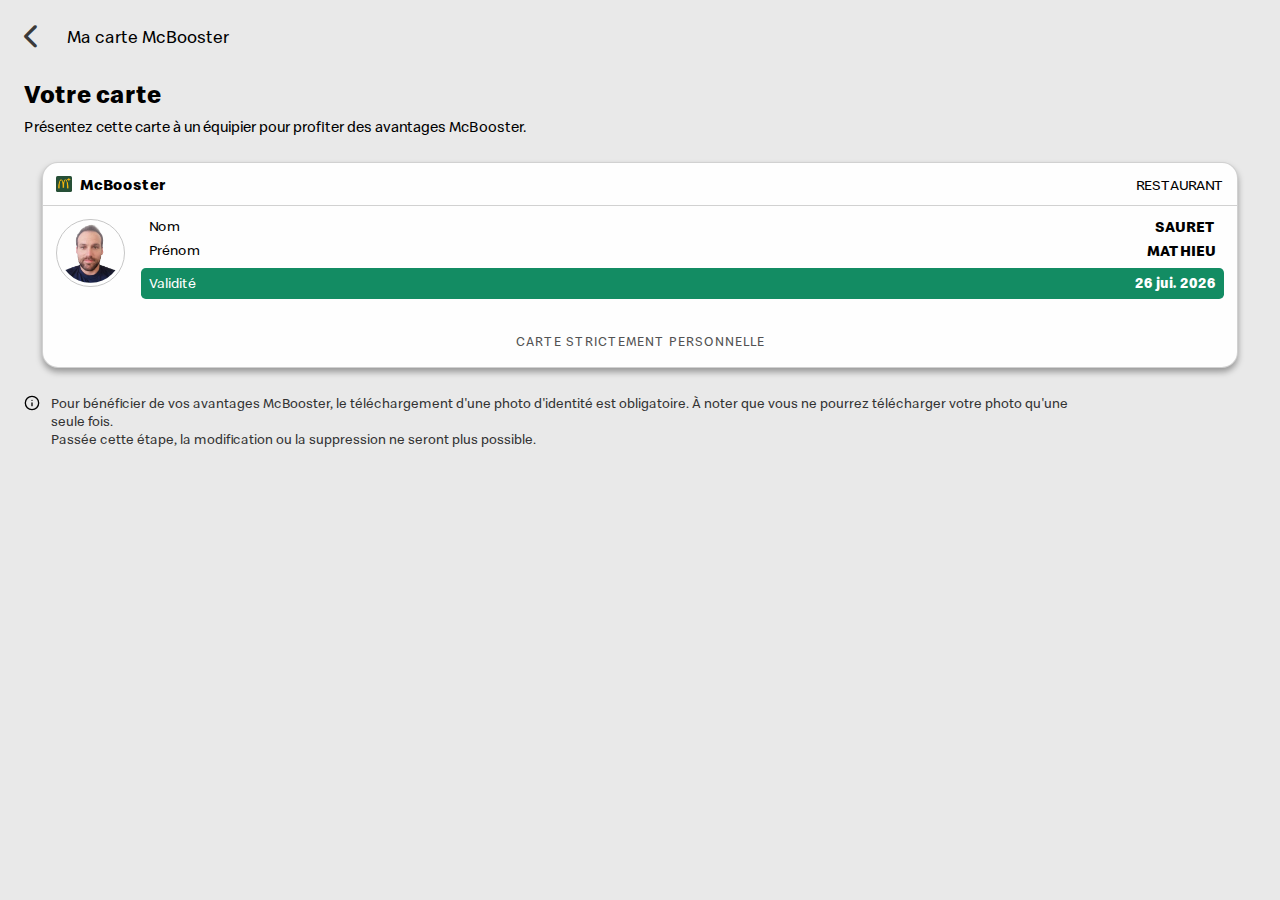
<file: mac.html>
<!DOCTYPE html>
<html lang="fr">
  <head>
    <meta charset="UTF-8" />
    <meta name="viewport" content="width=device-width, initial-scale=1.0" />
    <title>Mac</title>
    <link rel="stylesheet" href="../css/reset.css" />
    <link rel="stylesheet" href="../css/mac.css" />
    <link rel="shortcut icon" href="image/logo.png" type="image/x-icon" />
    <link
      rel="stylesheet"
      href="https://cdnjs.cloudflare.com/ajax/libs/font-awesome/6.4.2/css/all.min.css"
    />
    <link rel="preconnect" href="https://fonts.googleapis.com" />
    <link rel="preconnect" href="https://fonts.gstatic.com" crossorigin />
    <link
      href="https://fonts.googleapis.com/css2?family=Roboto:ital,wght@0,100;0,300;0,400;0,500;0,700;0,900;1,100;1,300;1,400;1,500;1,700;1,900&display=swap"
      rel="stylesheet"
    />
  </head>
  <body>
    <main>
      <header>
        <i class="fa-solid fa-chevron-left chevron"></i>
        <span> Ma carte McBooster</span>
      </header>
      <h1 class="title">Votre carte</h1>
      <p class="description">
        Présentez cette carte à un équipier pour profiter des avantages
        McBooster.
      </p>
      <div class="card">
        <div class="card__header">
          <div class="card__header_title">
            <img
              class="logo"
              src="../image/logoplus.png"
              alt="Logo McBooster"
            />
            <span class="card__title">McBooster</span>
          </div>
          <span class="card__title_resto">RESTAURANT</span>
        </div>
        <div class="card__main">
          <img class="photo" src="../image/pp.png" alt="Code-barres" />
          <div class="card__main_infos">
            <div>
              <span>Nom</span>
              <span class="fullname">SAURET</span>
            </div>
            <div>
              <span>Prénom</span>
              <span class="fullname">MATHIEU</span>
            </div>
            <div class="validity">
              <span>Validité</span>
              <span class="validity__date">31 aout 2023</span>
            </div>
          </div>
        </div>
        <div class="card__footer">CARTE STRICTEMENT PERSONNELLE</div>
      </div>
      <div class="alert">
        <div class="svg">
          <svg
            xmlns="http://www.w3.org/2000/svg"
            width="16"
            height="16"
            viewBox="0 0 24 24"
            fill="none"
            stroke="currentColor"
            stroke-width="2"
            stroke-linecap="round"
            stroke-linejoin="round"
            class="lucide lucide-info"
          >
            <circle cx="12" cy="12" r="10" />
            <path d="M12 16v-4" />
            <path d="M12 8h.01" />
          </svg>
        </div>
        <div class="alert__text">
          <p>
            Pour bénéficier de vos avantages McBooster, le téléchargement d'une
            photo d'identité est obligatoire. &Agrave; noter que vous ne pourrez
            télécharger votre photo qu'une seule fois.
          </p>
          <p>
            Passée cette étape, la modification ou la suppression ne seront plus
            possible.
          </p>
        </div>
      </div>
    </main>
    <script>
      const mois = [
        "jan.",
        "fév.",
        "mars",
        "avr.",
        "mai",
        "juin",
        "jui.",
        "août",
        "sep.",
        "oct.",
        "nov.",
        "déc.",
      ];

      const aujourdHui = new Date();
      const jour = aujourdHui.getDate();
      const moisIndex = aujourdHui.getMonth();
      const annee = aujourdHui.getFullYear();

      const dateFormatee = `${jour} ${mois[moisIndex]} ${annee}`;

      document.querySelector(".validity__date").textContent = dateFormatee;
    </script>
  </body>
</html>
</file>
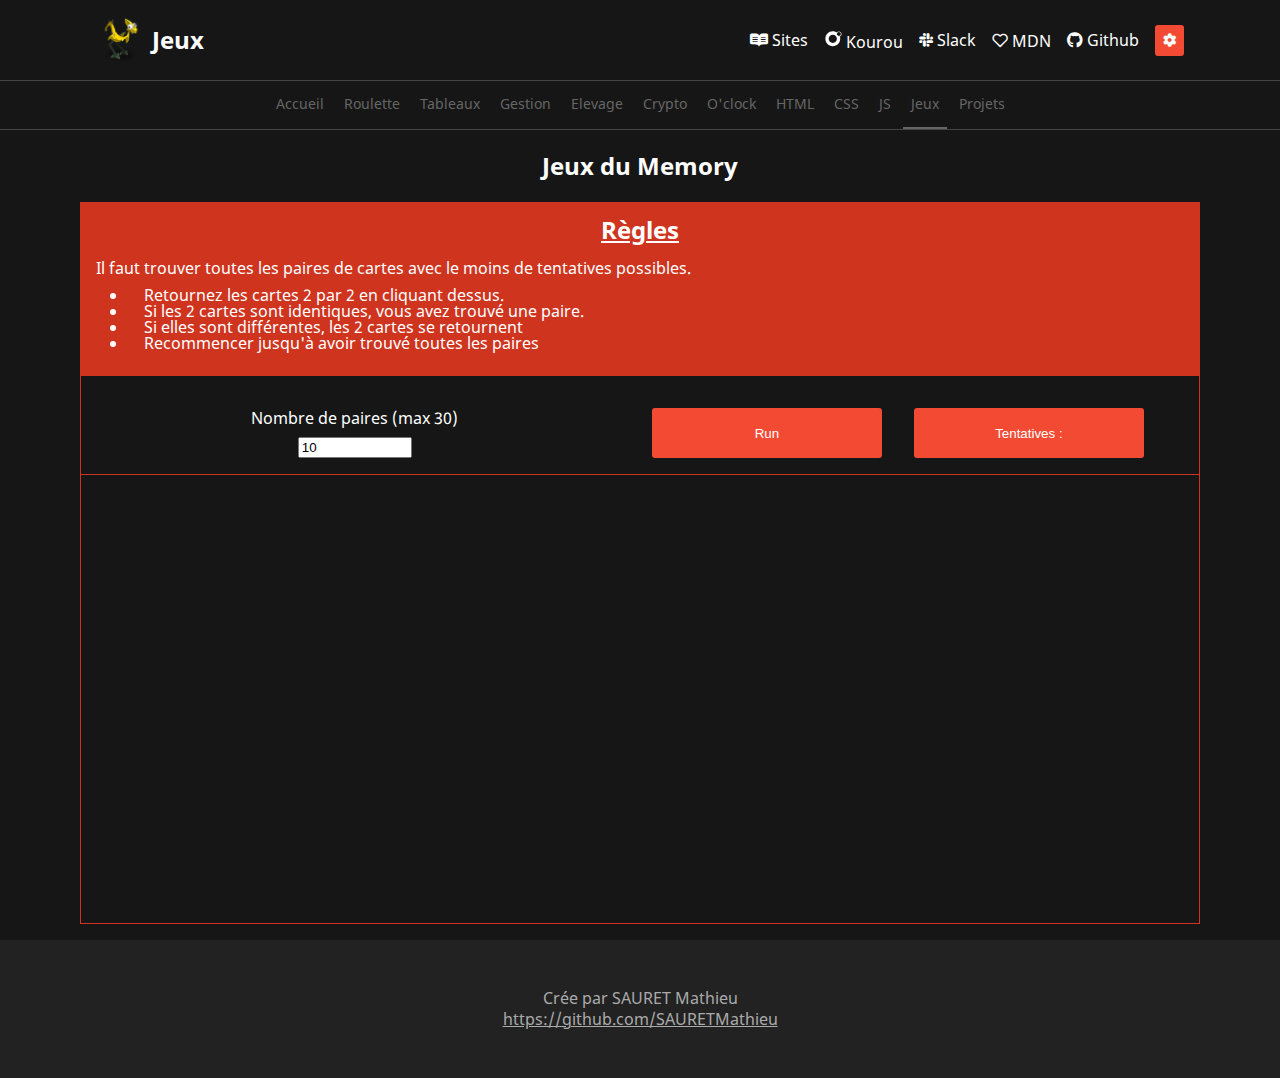
<file: memory.html>
<!DOCTYPE html>
<html lang="fr">
  <head>
    <meta charset="UTF-8" />
    <meta name="viewport" content="width=device-width, initial-scale=1.0" />
    <title>Jeux</title>
    <link rel="stylesheet" href="./css/reset.css" />
    <link rel="stylesheet" href="./css/fonts.css" />
    <link rel="stylesheet" href="./css/style.css" />
    <link rel="stylesheet" href="./css/memory.css" />
    <link rel="shortcut icon" href="image/dd-icone.webp" type="image/x-icon" />
    <link
      rel="stylesheet"
      href="https://cdnjs.cloudflare.com/ajax/libs/font-awesome/6.4.2/css/all.min.css"
    />
  </head>
  <body>
    <header class="header">
      <nav>
        <div class="header__part">
          <div class="container">
            <div class="header__flex">
              <a class="logo" href="">
                <img class="logo__image" src="image/dd-icone.webp" alt="" />
                <span class="logo__title">Jeux</span>
              </a>
              <div class="menu">
                <a class="menu__item" href="https://devdocs.io/javascript/"
                  ><i class="fa-brands fa-readme darkmode"></i>
                  <span class="menu__text">Sites</span></a
                >
                <a
                  class="menu__item"
                  href="https://kourou.oclock.io/"
                  target="_blank"
                >
                  <svg
                    class="kourou-svg svg-white"
                    xmlns="http://www.w3.org/2000/svg"
                    viewBox="-14.691 -14.656 188 188"
                  >
                    <path
                      d="M144.73 51.788c-12.773 0-23.13-10.356-23.13-23.13 0-5.044 1.62-9.707 4.36-13.508C112.88 5.61 96.74-.013 79.2-.013 35.11-.013.062 35.477.062 79.564.062 123.65 35.11 158.7 79.2 158.7c44.086 0 79.355-35.05 79.355-79.136 0-10.367-1.95-20.258-5.507-29.324-2.582.996-5.384 1.548-8.318 1.548zM79.2 123.43c-24.03 0-43.868-19.84-43.868-43.865 0-24.25 19.84-44.308 43.867-44.308 24.245 0 44.084 20.06 44.084 44.308 0 24.026-19.84 43.867-44.088 43.867l.004-.002z"
                    ></path>
                    <path
                      d="M144.692.168c-15.828 0-28.41 12.74-28.41 28.568 0 15.828 12.582 28.41 28.41 28.41s28.49-12.582 28.49-28.41S160.52.168 144.692.168zm-.014 49.575c-11.49 0-20.98-9.488-20.98-20.98 0-11.595 9.49-21.188 20.98-21.188 11.597 0 21.085 9.593 21.085 21.19 0 11.49-9.488 20.978-21.085 20.978z"
                    ></path>
                  </svg>
                  <span class="menu__text">Kourou</span></a
                >
                <a
                  class="menu__item"
                  href="https://app.slack.com/client"
                  target="_blank"
                  ><i class="fa-brands fa-slack darkmode"></i>
                  <span class="menu__text">Slack</span></a
                >
                <a
                  class="menu__item"
                  href="https://developer.mozilla.org/en-US/"
                  target="_blank"
                  ><i class="icon-heart darkmode"></i>
                  <span class="menu__text">MDN</span></a
                >
                <a class="menu__item" href="https://github.com/" target="_blank"
                  ><i class="fa-brands fa-github darkmode"></i>
                  <span class="menu__text">Github</span></a
                >
                <button
                  id="settings-btn"
                  class="btn"
                  type="button"
                  aria-label="Ouvrir les settings"
                >
                  <i class="fa-sharp fa-solid fa-gear darkmode"></i>
                </button>
              </div>
            </div>
          </div>
        </div>
        <div class="header__part">
          <div class="container">
            <div class="submenu">
              <a class="submenu__item" href="index.html">Accueil</a>
              <a class="submenu__item" href="tables.html">Roulette</a>
              <a class="submenu__item" href="tableau.html">Tableaux</a>
              <a class="submenu__item" href="elevage.html">Gestion</a>
              <a class="submenu__item" href="elevage.html">Elevage</a>
              <a class="submenu__item" href="trading.html">Crypto</a>
              <a class="submenu__item" href="etables.html">O'clock</a>
              <a class="submenu__item" href="htmldoc.html">HTML</a>
              <a class="submenu__item" href="cssdoc.html">CSS</a>
              <a class="submenu__item" href="jsdoc.html">JS</a>
              <a class="submenu__item submenu__item--current" href="games.html"
                >Jeux</a
              >
              <a class="submenu__item" href="games.html">Projets</a>
            </div>
          </div>
        </div>
      </nav>
    </header>

    <main class="container">
      <h1>Jeux du Memory</h1>
      <div class="container__rules">
        <h2>Règles</h2>
        <p class="container__rules-titre">
          Il faut trouver toutes les paires de cartes avec le moins de
          tentatives possibles.
        </p>
        <ul class="container_rules-list">
          <li class="container__rules-details">
            Retournez les cartes 2 par 2 en cliquant dessus.
          </li>
          <li class="container__rules-details">
            Si les 2 cartes sont identiques, vous avez trouvé une paire.
          </li>
          <li class="container__rules-details">
            Si elles sont différentes, les 2 cartes se retournent
          </li>
          <li class="container__rules-details">
            Recommencer jusqu'à avoir trouvé toutes les paires
          </li>
        </ul>
      </div>
      <div class="parameters">
        <div class="parameters__nb-pairs">
          <p class="parameters__nb-pairs-text">Nombre de paires (max 30)</p>
          <input
            class="parameters__nb-pairs-input"
            type="number"
            name="nbPairs"
            value="10"
          />
        </div>
        <div class="parameters__btn">
          <input class="btn run" type="submit" name="run" value="Run" />
          <input
            class="btn try"
            type="submit"
            name="try"
            value="Tentatives :"
          />
        </div>
      </div>
      <section class="container__card">
        <div class="panel-winning hidden">
          <p class="winning-texte">Bravo vous avez gagné</p>
          <p class="winning-texte t2">Vous avez mi 0 tentatives</p>
          <input class="rerun" type="submit" name="rerun" value="Rejouer" />
        </div>
      </section>
    </main>

    <aside class="settings">
      <button class="settings__close btn" aria-label="Fermer" type="button">
        &Cross;
      </button>
      <h2 class="settings__title">Configuration</h2>
      <div class="settings__dark">
        <button
          id="theme-switch"
          class="btn"
          type="button"
          aria-label="Changer le thème"
        >
          <i class="icon-moon"></i>
        </button>
        <h3>Theme dark / light</h3>
      </div>
      <div class="settings__color">
        <button
          id="theme-green"
          class="theme-button"
          type="button"
          aria-label="Changer la couleur du thème"
        ></button>
        <button
          id="theme-red"
          class="theme-button"
          type="button"
          aria-label="Changer la couleur du thème"
        ></button>
        <button
          id="theme-blue"
          class="theme-button"
          type="button"
          aria-label="Changer la couleur du thème"
        ></button>
        <button
          id="theme-purple"
          class="theme-button"
          type="button"
          aria-label="Changer la couleur du thème"
        ></button>
        <button
          id="theme-turquoise"
          class="theme-button"
          type="button"
          aria-label="Changer la couleur du thème"
        ></button>
        <button
          id="theme-orange"
          class="theme-button"
          type="button"
          aria-label="Changer la couleur du thème"
        ></button>
      </div>
      <div class="settings__save"><a class="btn" href="">Sauvegarder</a></div>
    </aside>

    <footer class="footer">
      <div class="container">
        <p>Crée par SAURET Mathieu</p>
        <a class="footer__link"> <p>https://github.com/SAURETMathieu</p></a>
      </div>
    </footer>
    <script src="../js/settings.js"></script>
    <script src="../js/memory.js"></script>
  </body>
</html>
</file>
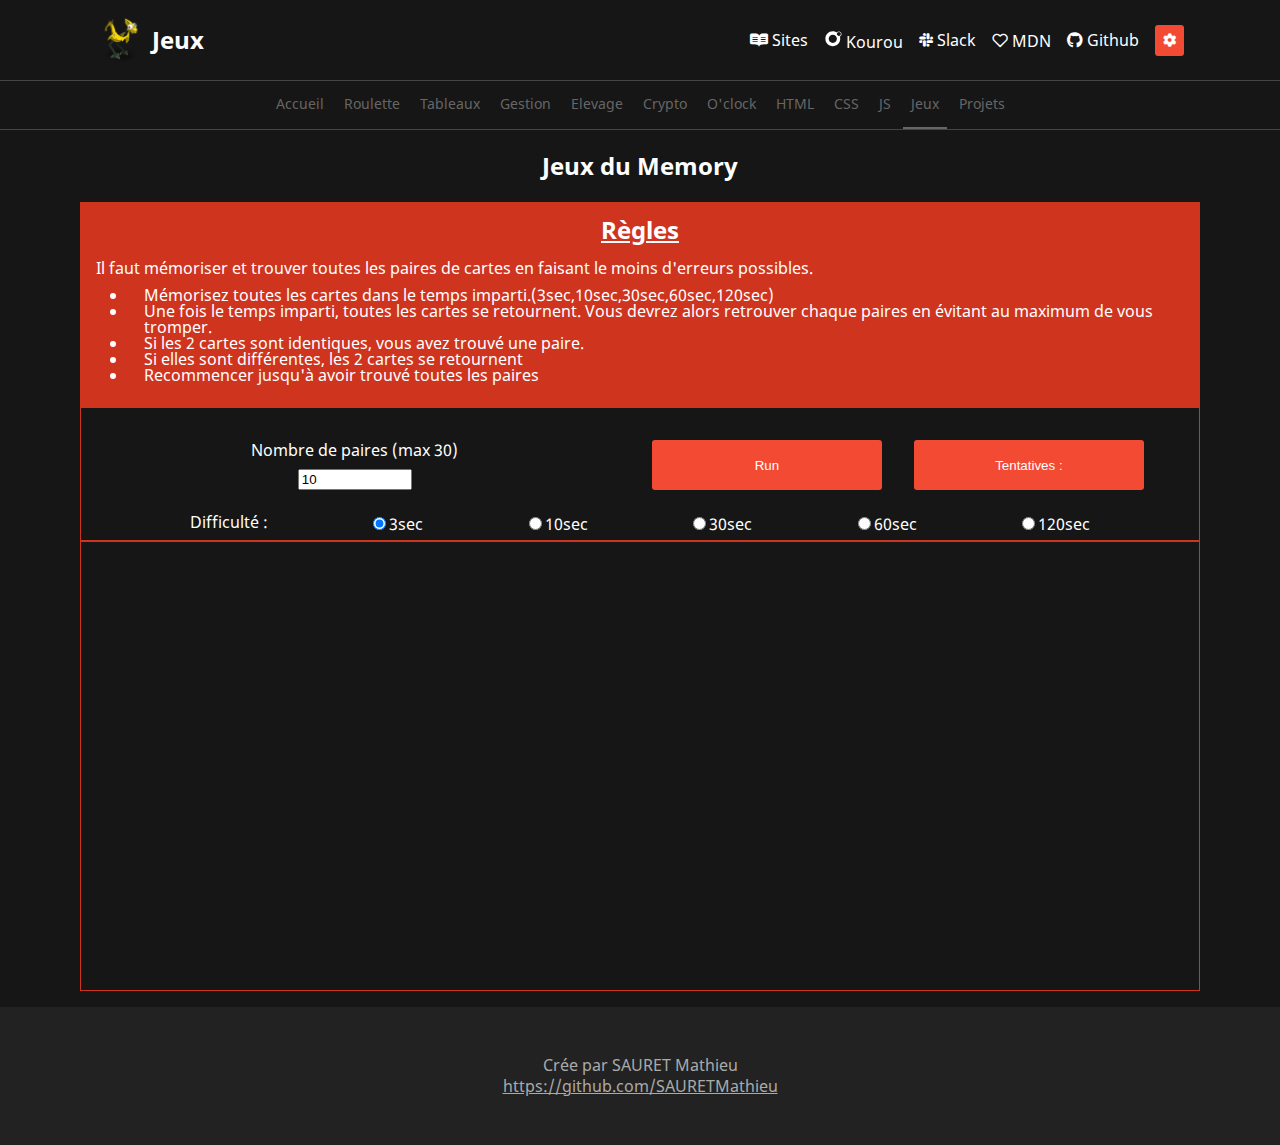
<file: memory2.html>
<!DOCTYPE html>
<html lang="fr">
  <head>
    <meta charset="UTF-8" />
    <meta name="viewport" content="width=device-width, initial-scale=1.0" />
    <title>Jeux</title>
    <link rel="stylesheet" href="./css/reset.css" />
    <link rel="stylesheet" href="./css/fonts.css" />
    <link rel="stylesheet" href="./css/style.css" />
    <link rel="stylesheet" href="./css/memory.css" />
    <link rel="shortcut icon" href="image/dd-icone.webp" type="image/x-icon" />
    <link
      rel="stylesheet"
      href="https://cdnjs.cloudflare.com/ajax/libs/font-awesome/6.4.2/css/all.min.css"
    />
  </head>
  <body>
    <header class="header">
      <nav>
        <div class="header__part">
          <div class="container">
            <div class="header__flex">
              <a class="logo" href="">
                <img class="logo__image" src="image/dd-icone.webp" alt="" />
                <span class="logo__title">Jeux</span>
              </a>
              <div class="menu">
                <a class="menu__item" href="https://devdocs.io/javascript/"
                  ><i class="fa-brands fa-readme darkmode"></i>
                  <span class="menu__text">Sites</span></a
                >
                <a
                  class="menu__item"
                  href="https://kourou.oclock.io/"
                  target="_blank"
                >
                  <svg
                    class="kourou-svg svg-white"
                    xmlns="http://www.w3.org/2000/svg"
                    viewBox="-14.691 -14.656 188 188"
                  >
                    <path
                      d="M144.73 51.788c-12.773 0-23.13-10.356-23.13-23.13 0-5.044 1.62-9.707 4.36-13.508C112.88 5.61 96.74-.013 79.2-.013 35.11-.013.062 35.477.062 79.564.062 123.65 35.11 158.7 79.2 158.7c44.086 0 79.355-35.05 79.355-79.136 0-10.367-1.95-20.258-5.507-29.324-2.582.996-5.384 1.548-8.318 1.548zM79.2 123.43c-24.03 0-43.868-19.84-43.868-43.865 0-24.25 19.84-44.308 43.867-44.308 24.245 0 44.084 20.06 44.084 44.308 0 24.026-19.84 43.867-44.088 43.867l.004-.002z"
                    ></path>
                    <path
                      d="M144.692.168c-15.828 0-28.41 12.74-28.41 28.568 0 15.828 12.582 28.41 28.41 28.41s28.49-12.582 28.49-28.41S160.52.168 144.692.168zm-.014 49.575c-11.49 0-20.98-9.488-20.98-20.98 0-11.595 9.49-21.188 20.98-21.188 11.597 0 21.085 9.593 21.085 21.19 0 11.49-9.488 20.978-21.085 20.978z"
                    ></path>
                  </svg>
                  <span class="menu__text">Kourou</span></a
                >
                <a
                  class="menu__item"
                  href="https://app.slack.com/client"
                  target="_blank"
                  ><i class="fa-brands fa-slack darkmode"></i>
                  <span class="menu__text">Slack</span></a
                >
                <a
                  class="menu__item"
                  href="https://developer.mozilla.org/en-US/"
                  target="_blank"
                  ><i class="icon-heart darkmode"></i>
                  <span class="menu__text">MDN</span></a
                >
                <a class="menu__item" href="https://github.com/" target="_blank"
                  ><i class="fa-brands fa-github darkmode"></i>
                  <span class="menu__text">Github</span></a
                >
                <button
                  id="settings-btn"
                  class="btn"
                  type="button"
                  aria-label="Ouvrir les settings"
                >
                  <i class="fa-sharp fa-solid fa-gear darkmode"></i>
                </button>
              </div>
            </div>
          </div>
        </div>
        <div class="header__part">
          <div class="container">
            <div class="submenu">
              <a class="submenu__item" href="index.html">Accueil</a>
              <a class="submenu__item" href="tables.html">Roulette</a>
              <a class="submenu__item" href="tableau.html">Tableaux</a>
              <a class="submenu__item" href="elevage.html">Gestion</a>
              <a class="submenu__item" href="elevage.html">Elevage</a>
              <a class="submenu__item" href="trading.html">Crypto</a>
              <a class="submenu__item" href="etables.html">O'clock</a>
              <a class="submenu__item" href="htmldoc.html">HTML</a>
              <a class="submenu__item" href="cssdoc.html">CSS</a>
              <a class="submenu__item" href="jsdoc.html">JS</a>
              <a class="submenu__item submenu__item--current" href="games.html"
                >Jeux</a
              >
              <a class="submenu__item" href="games.html">Projets</a>
            </div>
          </div>
        </div>
      </nav>
    </header>

    <main class="container">
      <h1>Jeux du Memory</h1>
      <div class="container__rules">
        <h2>Règles</h2>
        <p class="container__rules-titre">
          Il faut mémoriser et trouver toutes les paires de cartes en faisant le moins d'erreurs possibles.
        </p>
        <ul class="container_rules-list">
          <li class="container__rules-details">
            Mémorisez toutes les cartes dans le temps imparti.(3sec,10sec,30sec,60sec,120sec)
          </li>
          <li class="container__rules-details">
            Une fois le temps imparti, toutes les cartes se retournent. Vous devrez alors retrouver chaque paires en évitant au maximum de vous tromper.
          </li>
          <li class="container__rules-details">
            Si les 2 cartes sont identiques, vous avez trouvé une paire.
          </li>
          <li class="container__rules-details">
            Si elles sont différentes, les 2 cartes se retournent
          </li>
          <li class="container__rules-details">
            Recommencer jusqu'à avoir trouvé toutes les paires
          </li>
        </ul>
      </div>
      <div class="parameters">
        <div class="parameters__nb-pairs">
          <p class="parameters__nb-pairs-text">Nombre de paires (max 30)</p>
          <input
            class="parameters__nb-pairs-input"
            type="number"
            name="nbPairs"
            value="10"
          />
        </div>
        <div class="parameters__btn">
          <input class="btn run" type="submit" name="run" value="Run" />
          <input
            class="btn try"
            type="submit"
            name="try"
            value="Tentatives :"
          />
        </div>
      </div>
      <div class="parameters__difficulty">
          Difficulté : 
          <label for="3sec"><input class="difficulty" type="radio" id="3sec" name="difficulty" value=3 checked/>3sec</label>
          <label for="10sec"><input class="difficulty" type="radio" id="10sec" name="difficulty" value=10 />10sec</label>
          <label for="30sec"><input class="difficulty" type="radio" id="30sec" name="difficulty" value=30 />30sec</label>
          <label for="60sec"><input class="difficulty" type="radio" id="60sec" name="difficulty" value=60 />60sec</label>
          <label for="120sec"><input class="difficulty" type="radio" id="120sec" name="difficulty" value=120 />120sec</label>
      </div>
      <section class="container__card">
        <div class="panel-winning hidden">
          <p class="winning-texte">Bravo vous avez gagné</p>
          <p class="winning-texte t2">Vous avez mi 0 tentatives</p>
          <input class="rerun" type="submit" name="rerun" value="Rejouer" />
        </div>
      </section>
    </main>

    <aside class="settings">
      <button class="settings__close btn" aria-label="Fermer" type="button">
        &Cross;
      </button>
      <h2 class="settings__title">Configuration</h2>
      <div class="settings__dark">
        <button
          id="theme-switch"
          class="btn"
          type="button"
          aria-label="Changer le thème"
        >
          <i class="icon-moon"></i>
        </button>
        <h3>Theme dark / light</h3>
      </div>
      <div class="settings__color">
        <button
          id="theme-green"
          class="theme-button"
          type="button"
          aria-label="Changer la couleur du thème"
        ></button>
        <button
          id="theme-red"
          class="theme-button"
          type="button"
          aria-label="Changer la couleur du thème"
        ></button>
        <button
          id="theme-blue"
          class="theme-button"
          type="button"
          aria-label="Changer la couleur du thème"
        ></button>
        <button
          id="theme-purple"
          class="theme-button"
          type="button"
          aria-label="Changer la couleur du thème"
        ></button>
        <button
          id="theme-turquoise"
          class="theme-button"
          type="button"
          aria-label="Changer la couleur du thème"
        ></button>
        <button
          id="theme-orange"
          class="theme-button"
          type="button"
          aria-label="Changer la couleur du thème"
        ></button>
      </div>
      <div class="settings__save"><a class="btn" href="">Sauvegarder</a></div>
    </aside>

    <footer class="footer">
      <div class="container">
        <p>Crée par SAURET Mathieu</p>
        <a class="footer__link"> <p>https://github.com/SAURETMathieu</p></a>
      </div>
    </footer>
    <script src="../js/settings.js"></script>
    <script src="../js/memory2.js"></script>
  </body>
</html>
</file>
<file: css/fonts.css>
/* text */
@font-face {
  font-family: 'Noto Sans';
  src: url('../fonts/NotoSans.woff') format('woff');
  font-weight: normal;
  font-style: normal;
  font-display: swap;
}

@font-face {
  font-family: 'Noto Sans';
  src: url('../fonts/NotoSans-Bold.woff') format('woff');
  font-weight: bold;
  font-style: normal;
  font-display: swap;
}

@font-face {
  font-family: 'Noto Sans';
  src: url('../fonts/NotoSans-Italic.woff') format('woff');
  font-weight: normal;
  font-style: italic;
  font-display: swap;
}

/* icons */
@font-face {
  font-family: 'icomoon';
  src:  url('../fonts/icomoon.woff?eu0ody') format('woff');
  font-weight: normal;
  font-style: normal;
  font-display: block;
}

[class^="icon-"], [class*=" icon-"] {
  font-family: 'icomoon' !important;
  speak: never;
  font-style: normal;
  font-weight: normal;
  font-variant: normal;
  text-transform: none;
  line-height: 1;
  -webkit-font-smoothing: antialiased;
  -moz-osx-font-smoothing: grayscale;
}

.icon-check-circle:before {
  content: "\e900";
}
.icon-heart:before {
  content: "\e901";
}
.icon-mail:before {
  content: "\e902";
}
.icon-map-pin:before {
  content: "\e903";
}
.icon-moon:before {
  content: "\e904";
}
.icon-star:before {
  content: "\e905";
}
.icon-sun:before {
  content: "\e906";
}
</file>
<file: css/style.css>
/* common */
@keyframes pop {
  0% {
    transform: scale(0.5);
    opacity: 0;
  }
  100% {
    transform: scale(1);
    opacity: 1;
  }
}

html {
  --theme-green-main: #4b8;
  --theme-green-alt: #296;
  --theme-red-main: rgb(243, 74, 52);
  --theme-red-alt: rgb(207, 52, 31);
  --theme-blue-main: rgb(68, 124, 187);
  --theme-blue-alt: rgb(48, 103, 165);
  --theme-purple-main: rgb(207, 25, 207);
  --theme-purple-alt: rgb(167, 18, 167);
  --theme-turquoise-main: rgb(5, 191, 197);
  --theme-turquoise-alt: rgb(5, 105, 122);
  --theme-orange-main: rgb(238, 146, 8);
  --theme-orange-alt: rgb(197, 121, 8);

  --color-main: var(--theme-red-main);
  --color-alt: var(--theme-red-alt);
  --border-normal: 1px solid rgba(0, 0, 0, 0.2);
  --color-bg: white;
  --color-opacity: rgba(0, 0, 0, 0.1);
}

body {
  font-family: "Noto Sans", sans-serif;
  transition: background-color 0.3s;
  min-width:320px;
}

a:hover {
  color: var(--color-alt);
}

p {
  line-height: 1.3;
}

.container {
  width: 96%;
  max-width: 70em;
  margin: 0 auto;
}

.sousmenu{
  height:fit-content;
  display:flex;
  justify-content:space-evenly;
  padding:1rem;
}

.sousmenu a{
width:23%;
display:flex;
justify-content:center;
}

.sousmenu a input{
  width:90%;
}

.btn {
  background-color: var(--color-main);
  border: 0;
  border-radius: 3px;
  color: white;
  padding: 0.5rem;
  display: inline-block;
}

.btn:hover,
.btn:focus {
  background-color: var(--color-alt);
  color: white;
}

.header__part {
  border-bottom: var(--border-normal);
}

.header__flex {
  padding: 1rem;
  display: flex;
  flex-direction: column;
  align-items: center;
}

.logo {
  font-weight: bold;
  display: flex;
  align-items: center;
  font-size: 1.5em;
}

.logo__image {
  width: 3rem;
  height: 3rem;
  margin-right: 0.5rem;
}

.menu {
  display: flex;
  align-items: center;
}
.theme-button {
  border: 0;
  border-radius: 50%;
  color: white;
  padding: 0.7rem;
  display: inline-block;
  margin-left: 0.3rem;
}
.menu__color-switcher {
  margin-left: 0.7rem;
}
#theme-red {
  background-color: var(--theme-red-main);
}
#theme-blue {
  background-color: var(--theme-blue-main);
}
#theme-green {
  background-color: var(--theme-green-main);
}
#theme-purple {
  background-color: var(--theme-purple-main);
}
#theme-turquoise {
  background-color: var(--theme-turquoise-main);
}
#theme-orange {
  background-color: var(--theme-orange-main);
}
#theme-red:hover {
  background-color: var(--theme-red-alt);
}
#theme-blue:hover {
  background-color: var(--theme-blue-alt);
}
#theme-green:hover {
  background-color: var(--theme-green-alt);
}
#theme-purple:hover {
  background-color: var(--theme-purple-alt);
}
#theme-turquoise:hover {
  background-color: var(--theme-turquoise-alt);
}
#theme-orange:hover {
  background-color: var(--theme-orange-alt);
}
.darkmode{
  color:white;
}

.menu__item {
  margin-right: 1rem;
}

.submenu {
  text-align: center;
  color: #666;
  font-size: 0.9em;
}

.submenu__item {
  padding: 1rem 0.5rem;
  display: inline-block;
}

.submenu__item--current {
  border-bottom: 2px solid #666;
}

/* content */
.content {
  padding: 1rem;
}

.content__title {
  font-size: 2.5em;
  font-weight: bold;
  margin-bottom: 1rem;
  text-align: center;
}

.segment {
  padding: 1rem;
  margin: 1rem 0;
  background-color: var(--color-opacity);
}

.segment__title {
  font-weight: bold;
  font-size: 1.2em;
  margin-bottom: 1rem;
  text-align: center;
}

.cards {
  display: flex;
  flex-wrap: wrap;
  justify-content: space-between;
}

.card {
  padding: 1rem;
  width: 100%;
  box-shadow: 0 2px 15px rgba(0, 0, 0, 0.2);
  margin-bottom: 1rem;
  display: flex;
  flex-direction: column;
  justify-content: space-between;
}

.card:hover {
  opacity: 0.8;
}

.card__title {
  margin: 0.5rem 0;
  font-weight: bold;
}

.card__action {
  margin-top: 1rem;
  display: flex;
  justify-content: center;
}

.card__action .btn {
  margin-right: 0.25rem;
}

.card__image {
  width: 100%;
  height: auto;
  max-height: 15rem;
}

/* slider */
.slider {
  position: relative;
  height: 20em;
  display: flex;
  align-items: center;
  justify-content: space-between;
  border: 2px solid rgba(255, 255, 255, 0.2);
}

.slider__img {
  position: absolute;
  top: 0;
  left: 0;
  width: 100%;
  height: 100%;
  opacity: 0;
  transition: opacity 0.3s;
}

.link{
  position:absolute;
  top:0;
  left:0;
  width: 100%;
  height: 100%;
}

.slider__img--current {
  opacity: 1;
  z-index: 1;
}

.slider__btn {
  position: relative;
  z-index: 2;
  font-weight: bold;
}

/* bonus slider nav */
.slider__nav {
  position: absolute;
  display: flex;
  justify-content: center;
  left: 0;
  bottom: 0;
  width: 100%;
  z-index: 2;
}

.slider__nav-item {
  border: 0;
  padding: 0;
  margin: 0.5em;
  width: 0.5em;
  height: 0.5em;
  border-radius: 50%;
  background-color: white;
}

.settings {
  position: fixed;
  z-index: 9;
  right: 0;
  bottom: 0;
  background-color: var(--color-bg);
  box-shadow: 0 0 15px rgba(0, 0, 0, 0.2);
  border: var(--border-normal);
  padding: 2rem;
  width: 25em;
  max-width: 100%;
  animation: 0.3s 0s 1 pop;
}

.settings--hidden {
  display: none;
}

.settings__title {
  font-weight: bold;
  margin-bottom: 1rem;
  padding-bottom: 1rem;
  border-bottom: var(--border-normal);
  text-align: center;
}

.settings__field {
  border: var(--border-normal);
  padding: 0.25rem;
  border-radius: 5px;
}

.settings__close {
  position: absolute;
  right: 0;
  top: 0;
}

.settings__dark,
.settings__color,
.settings__save {
  display: flex;
  align-items: center;
  gap: 1rem;
  padding-bottom: 1rem;
  margin-bottom: 1rem;
  border-bottom: var(--border-normal);
  justify-content: center;
}

.settings__save {
  border-bottom: none;
  margin-bottom: 0;
  padding-bottom: 0;
}

.footer {
  background-color: #222;
  color: #aaa;
  text-align: center;
  padding: 3rem 1rem;
}

.theme-dark {
  color: white;
  background-color: rgb(22, 22, 22);
  --border-normal: 1px solid rgba(255, 255, 255, 0.2);
  --color-bg: rgb(15, 15, 15);
  --color-opacity: rgba(255, 255, 255, 0.1);
}

.theme-green {
  --color-main: var(--theme-green-main);
  --color-alt: var(--theme-green-alt);
}
.theme-red {
  --color-main: var(--theme-red-main);
  --color-alt: var(--theme-red-alt);
}
.theme-blue {
  --color-main: var(--theme-blue-main);
  --color-alt: var(--theme-blue-alt);
}

.theme-dark #theme-switch .icon-moon::before {
  content: "\e906";
}

img:hover {
  opacity: 0.8;
}

.footer__link {
  text-decoration: underline;
}

.footer__link:hover {
  cursor: grab;
}

.kourou-svg {
  height: 1.1rem;
  width: 1.1rem;
}

.svg-white{
  fill:white;
}

@media screen and (min-width: 40em) {
  .header__flex {
    flex-direction: row;
    justify-content: space-between;
    align-items: center;
  }

  

  .card {
    width: calc((100% - 1rem) / 2);
  }
}

@media screen and (min-width: 60em) {
  .card {
    width: calc((100% - 2rem) / 3);
  }
}

@media screen and (max-width: 40em) {
  .menu__text {
    display: none;
  }

  .settings{
    width:100%;
  }
  
  .menu {
    width: 100%;
    justify-content: space-evenly;
  }
}
</file>
<file: css/elevage.css>
#formulaire{
  height:fit-content;
  width:100%;
  padding-bottom:2rem;
}

.elevage__formulaire {
  display: flex;
  align-items: center;
  flex-wrap: wrap;
  justify-content: center;
  padding: 0rem 0.4rem;
  width: 100%;
  height: fit-content;
  background-color: rgba(0, 0, 0, 0.2);
  border-radius: 1rem;
}

.elevage__formulaire-haut {
  display: flex;
  flex-direction:column;
  align-content: flex-start;
  width:95%;
}

.elevage__formulaire-milieu {
  display: flex;
  align-content: center;
  flex-direction:column;
  text-align:center;
  width:95%;
  border-top: var(--border-normal);
}

.elevage__formulaire-bas {
  display: flex;
  align-content: flex-end;
  width:100%;
  justify-content:center;
}

.formulaire__date{
  display:flex;
  flex-direction:row;
  justify-content:center;
  align-self: center;
  width:fit-content;
  padding: 0.5rem 2rem;
  justify-content:space-evenly;
  gap:0.2rem;
}

.formulaire__couleur-etable{
  display:flex;
  flex-direction:row;
  max-width:100%;
  width:100%;
  padding:1rem;
  align-self: center;
  justify-content:space-evenly;
  border-top: var(--border-normal);
  border-bottom: var(--border-normal);
  font-weight:600;
  font-size:0.8rem;
  text-indent: 0.5rem;
}

.formulaire__couleur-etable > label > input{
  padding: 0 1rem;
}

.formulaire__nom-specialite{
  width:100%;
  padding:1rem;
  display:flex;
  flex-direction:row;
  justify-content:space-evenly;
  align-self: center;
  font-weight:600;
}

.section-male, .section-femelle, .section-name{
  display:flex;
  flex-direction:row;
  justify-content:center;
  padding:0;
  width:30%;
  font-size:1rem;
}

section label{
  display:flex;
  flex-direction:row;
  align-items:center;
}

.section-name{
  display:flex;
  flex-direction:row;
  align-items:center;
  justify-content:center;
}

#male, #femelle{
  width:5rem;
}

h3{
  font-size:0.8rem;
  padding: 0rem 1rem;
}

.error{
  color:red;
  display:none;
}

.date, .hours, .minutes, .number{
  width:fit-content;
  padding : 0.5rem 1rem;
  display:flex;
  flex-direction:row;
  align-items:center;
  justify-content:center;
  font-weight:600;
}

.date:hover,
 .hours:hover, 
 .minutes:hover, 
 .number:hover,
 .formulaire__couleur-etable:hover,
 .formulaire__nom-specialite:hover{
  background-color:var(--color-alt);
  opacity:0.8;
  text-shadow:0px 0px 1px rgb(255, 255, 255);
}

.formulaire__couleur-etable:hover{
  text-shadow:0px 0px 3px rgb(0, 0, 0);
}

.date{
  width:30%;
}

#container__male, 
#container__femelle{
  width:fit-content;
  height:fit-content;
  padding:0 0.8rem 2rem 0.8rem;
  display:flex;
  flex-direction:row;
  flex-wrap:wrap;
  justify-content: center;
  border-bottom:var(--border-normal);
}

.container__3slot{
  border: var(--border-normal);
  width:33%;
  height:fit-content;
  display:flex;
  flex-direction:column;
  flex-wrap:wrap;
  align-items:center;
  padding: 0.5rem 0.2rem;
}

.container__3slot:hover{
  background-color:var(--color-alt);
  opacity:1;
}

h2{
  font-weight:600;
  font-size:1rem;
}

.h2--type{
  font-size:1.5rem;
}

.containers{
  padding:1rem;
}

.text-name{
  width:50%;
}

img{
  width:5.5rem;
  height:5.5rem;
  padding:0.2rem;
  padding-top:0.5rem;
}

.img-dd, .input-dd{
  width:100%;
  display:flex;
  justify-content:space-evenly;
}

.img-input{
  display:flex;
  flex-direction:column;
}

.input-dd{
  width:100%;
  display:flex;
  justify-content:space-around;
  padding:0 1rem;
}

#section-submit{
  display:flex;
  justify-content:space-evenly;
  padding:1rem;
  width:30%;
}

.h3-center{
  display:flex;
  align-items:center;
}

.formulaire__couleur-etable > label{
  display:flex;
  align-items:center;
}

#section-submit{
  width:100%;
}

#section-submit input{
  width:45%;
}

@media (max-width: 1024px) {
  .formulaire__couleur-etable{
    font-size:0.8rem;
    flex-wrap:wrap;
  }

  .elevage__formulaire-milieu{
    flex-wrap:wrap;
  }

  .formulaire__nom-specialite{
    flex-wrap:wrap;
    gap:0.5rem;
  }

  .section-male, .section-femelle{
    width:45%;
    gap:0px;
    display:flex;
    flex-wrap:wrap;
    justify-content:flex-start;
  } 

  .section-name{
    width:95%;
    order:3;
    justify-content:center;
  }

  .section-male label, .section-femelle label {
    width:100%;
    justify-content:center;
  }
  
  .h3-specialite{
    width:70%;
  }

  .text-name{
    display:flex;
    justify-content:center;
    flex-wrap:wrap;
    gap:0.5rem;
    width:100%;
  }

  .text-name h3{
    text-align:center;
    width:100%;
  }

  #male, #femelle{
    width:70%;
  }

  img{
    width:5rem;
    height:5rem;
  }

  .formulaire__date, .formulaire__couleur-etable,#container-male,#container-femelle{
    flex-wrap:wrap;
    gap:0.5rem;
    padding:0.5rem;
  }

}

@media (max-width: 850px) {
  img{
    width:4rem;
    height:4rem;
  }

  .section-male, .section-femelle{
    width:45%;
  } 
}

@media screen and (max-width: 768px) {
  .container__3slot{
    width:fit-content;
  }
}

@media screen and (max-width: 650px) {
  .hours, .minutes, .number{
    width:40%;
    padding:0;
  }

  .date{
    width:90%;
  }

  .sousmenu{
    display:flex;
    flex-wrap:wrap;
    gap:0.5rem;
  }

  .sousmenu a{
    width:45%;
  }
}

/*
@media screen and (max-width: 700px) {
  #elevage__main{
    padding-top:0rem;
  }
}

@media screen and (max-width: 550px) {
  .btn-menu{
    font-size:0.5rem;
  }
}

@media screen and (max-width: 500px) {
  .date, .hours, .minutes, .number{
    width:70%;
  }
} */
</file>
<file: css/mac.css>
@font-face {
  font-family: "Speedee_Bold";
  src: url("../fonts/SpeedeeBold.ttf") format("truetype");
  font-weight: bold;
  font-style: normal;
  font-display: swap;
}

@font-face {
  font-family: "Speedee_Regular";
  src: url("../fonts/speedee_regular.woff2") format("woff2");
  font-weight: bold;
  font-style: normal;
  font-display: swap;
}

@font-face {
  font-family: "Speedee_Bold_Regular";
  src: url("../fonts/speedee_bold_regular.woff") format("woff");
  font-weight: bold;
  font-style: normal;
  font-display: swap;
}

@font-face {
  font-family: "Speedee_Condensed_Bold";
  src: url("../fonts/speedee_condensed_bold.woff") format("woff");
  font-weight: bold;
  font-style: normal;
  font-display: swap;
}

@font-face {
  font-family: "Speedee_Italic";
  src: url("../fonts/speedee_italic.woff") format("woff");
  font-weight: bold;
  font-style: normal;
  font-display: swap;
}

body {
  font-family: "Speedee_Regular", sans-serif;
}

main {
  background: #e9e9e9;
  height: 100vh;
  width: 100vw;
  padding: 1.5rem;
}

.chevron {
  font-size: 1.6rem;
  color: #3a3a3a;
}

.description {
  font-size: 0.95rem;
  padding: 0.6rem 0;
  line-height: 1.3;
  font-weight: 400;
}

.title {
  font-size: 1.6rem;
  font-weight: 900;
  font-family: "Speedee_Bold", sans-serif;
}

header {
  padding: 0 0.5rem 1rem 0;
  font-size: 1.1rem;
  font-weight: 400;
  display: flex;
  gap: 1.7rem;
  margin-bottom: 1rem;
  align-items: center;
}

.resto {
  color: #666666;
}

.logo {
  width: 1rem;
  height: 1rem;
  border-radius: 0.1rem;
}

.card {
  width: 97%;
  margin: 1rem auto 1.5rem auto;
  background: #fefefe;
  border: 1px solid #91919169;
  border-radius: 1rem;
  box-shadow: 0 4px 6px rgba(0, 0, 0, 0.35);
}

.validity {
  background: #138c63;
  color: #fff;
  border-radius: 0.3rem;
  display: flex;
  justify-content: space-between;
  padding: 0.5rem;
}

.validity__date {
  font-weight: 1000;
  font-family: "Speedee_Bold", sans-serif;
}

.card__header {
  display: flex;
  gap: 1rem;
  align-items: end;
  justify-content: space-between;
  border-bottom: solid 1px #d1d1d1;
  padding: 0.8rem;
}

.fullname {
  font-weight: 900;
  font-family: "Speedee_Bold", sans-serif;
  font-size:0.95rem;
}

.card__main {
  display: flex;
  gap: 1rem;
  width: 100%;
  padding: 0.8rem;
}

.card__main_infos {
  display: flex;
  flex-direction: column;
  gap: 0.6rem;
  font-size: 0.9rem;
  width: 100%;
}

.card__main_infos div:not(.validity) {
  display: flex;
  justify-content: space-between;
  width: 100%;
  padding: 0 0.5rem;
}

.card__header_title {
  display: flex;
  gap: 0.5rem;
  align-items: center;
}

.card__title_resto {
  font-weight: 400;
  font-size: 0.9rem;
}

.card__title {
  font-size: 1rem;
  font-weight: 900;
  font-family: "Speedee_Bold", sans-serif;
}

.photo {
  padding: 0.2rem;
  width: 4.3rem;
  height: 4.3rem;
  border-radius: 50%;
  border: solid 1px #c7c7c7;
}

.card__footer {
  padding: 1.2rem;
  padding-top: 1.5rem;
  display: flex;
  justify-content: center;
  width: 100%;
  font-size: 0.8rem;
  color:#525252;
  letter-spacing: 1px;
}

.alert {
  display: flex;
  gap: 0.5rem;
}

.info-icon {
  padding: 0.2rem;
  border: solid 1px #000000;
  border-radius: 100%;
  height: 1rem;
  width: 2.5rem;
  position: relative;
}

.info-icon span {
  position: absolute;
}

.relative {
  position: relative;
}

.absolute {
  position: absolute;
  left: 25%;
}

.alert__text {
  padding: 0.2rem;
  width: 85%;
  font-size: 0.855rem;
  font-weight: 400;
  color: #333333;
  line-height: 1.3;
}

.svg {
  padding-top: 0.2rem;
}
</file>
<file: css/memory.css>
.container__card {
  padding: 1rem;
  display: flex;
  flex-direction: row;
  flex-wrap: wrap;
  justify-content: center;
  min-height: 50vh;
  border: var(--color-alt) 1px solid;
  margin-bottom: 1rem;
  position: relative;
}

.panel-winning {
  position: absolute;
  width: 70%;
  left: 15%;
  top: 10%;
  padding: 2rem;
  vertical-align: center;
  background-color: var(--color-alt);
  border-radius: 1rem;
  border: white 1px solid;
  text-align: center;
  z-index: 3;
}

.hidden {
  display: none;
}

.winning-texte {
  padding-bottom: 1rem;
  font-size: 1.5rem;
}

.rerun {
  height: 3rem;
  width: 80%;
  font-size: 1.2rem;
}

.memory__card {
  margin: 0.3rem;
  transition: transform 0.8s;
  transform-style: preserve-3d;
  border: 1px solid black;
}

.memory__card:hover {
  opacity: 0.5;
}

.container__rules {
  width: 100%;
  height: fit-content;
  padding: 1rem;
  background-color: var(--color-alt);
  font-size: 1rem;
}

h1 {
  text-align: center;
  padding: 1.5rem;
  font-size: 1.5rem;
  font-weight: 600;
}

.container h2 {
  text-align: center;
  margin-bottom: 1rem;
  font-size: 1.5rem;
  text-decoration: underline;
  font-weight: 600;
}

.container__rules-details {
  list-style-type: disc;
  -webkit-padding-start: 1rem;
  margin-left: 2rem;
}

.container_rules-list {
  padding: 0.5rem 0;
}

.verso {
  transform: rotateY(180deg);
}

.avoid-clicks {
  pointer-events: none;
}

.parameters {
  width: 100%;
  border: var(--color-alt) 1px solid;
  border-bottom: none;
  display: flex;
  justify-content: space-around;
  padding: 1rem 1rem 0 1rem;
}

.parameters__nb-pairs {
  width: 45%;
  padding: 1rem;
  text-align: center;
  display: flex;
  justify-content: center;
  flex-direction: column;
  gap: 0.5rem;
}

.parameters__nb-pairs-input {
  align-self: center;
  width: 25%;
}

.parameters__btn {
  text-align: center;
  display: flex;
  justify-content: center;
  padding: 1rem;
  gap: 2rem;
  width: 50%;
}

.parameters__btn input {
  width: 45%;
}

.parameters__difficulty{
  width:100%;
  padding:0.5rem;
  border: var(--color-alt) 1px solid;
  border-top: none;
  display:flex;
  flex-wrap:wrap;
  justify-content:space-evenly;
}

@media (max-width: 768px) {
  .parameters__btn {
    width: 48%;
    flex-wrap: wrap;
    padding: 0;
  }

  .parameters__btn input {
    width: 100%;
  }

  .parameters__nb-pairs-input {
    width: 48%;
  }
}
</file>
